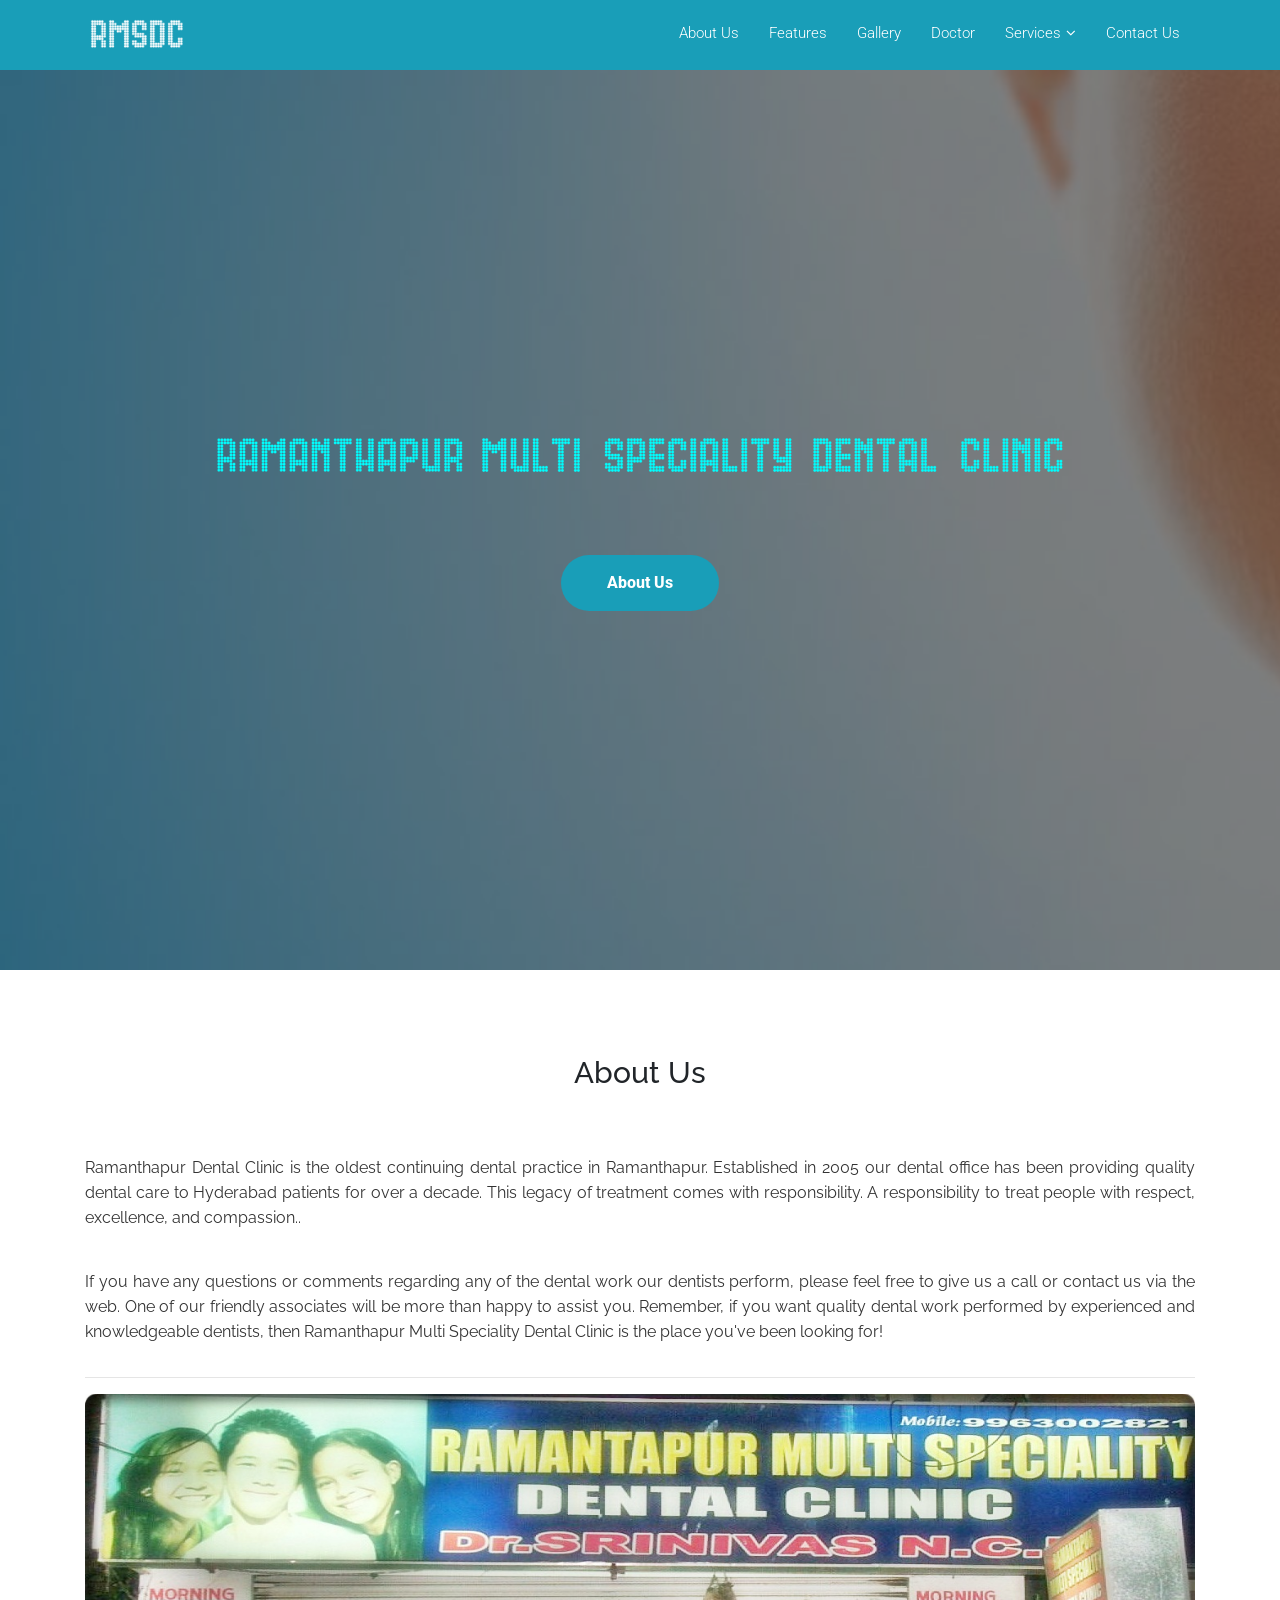
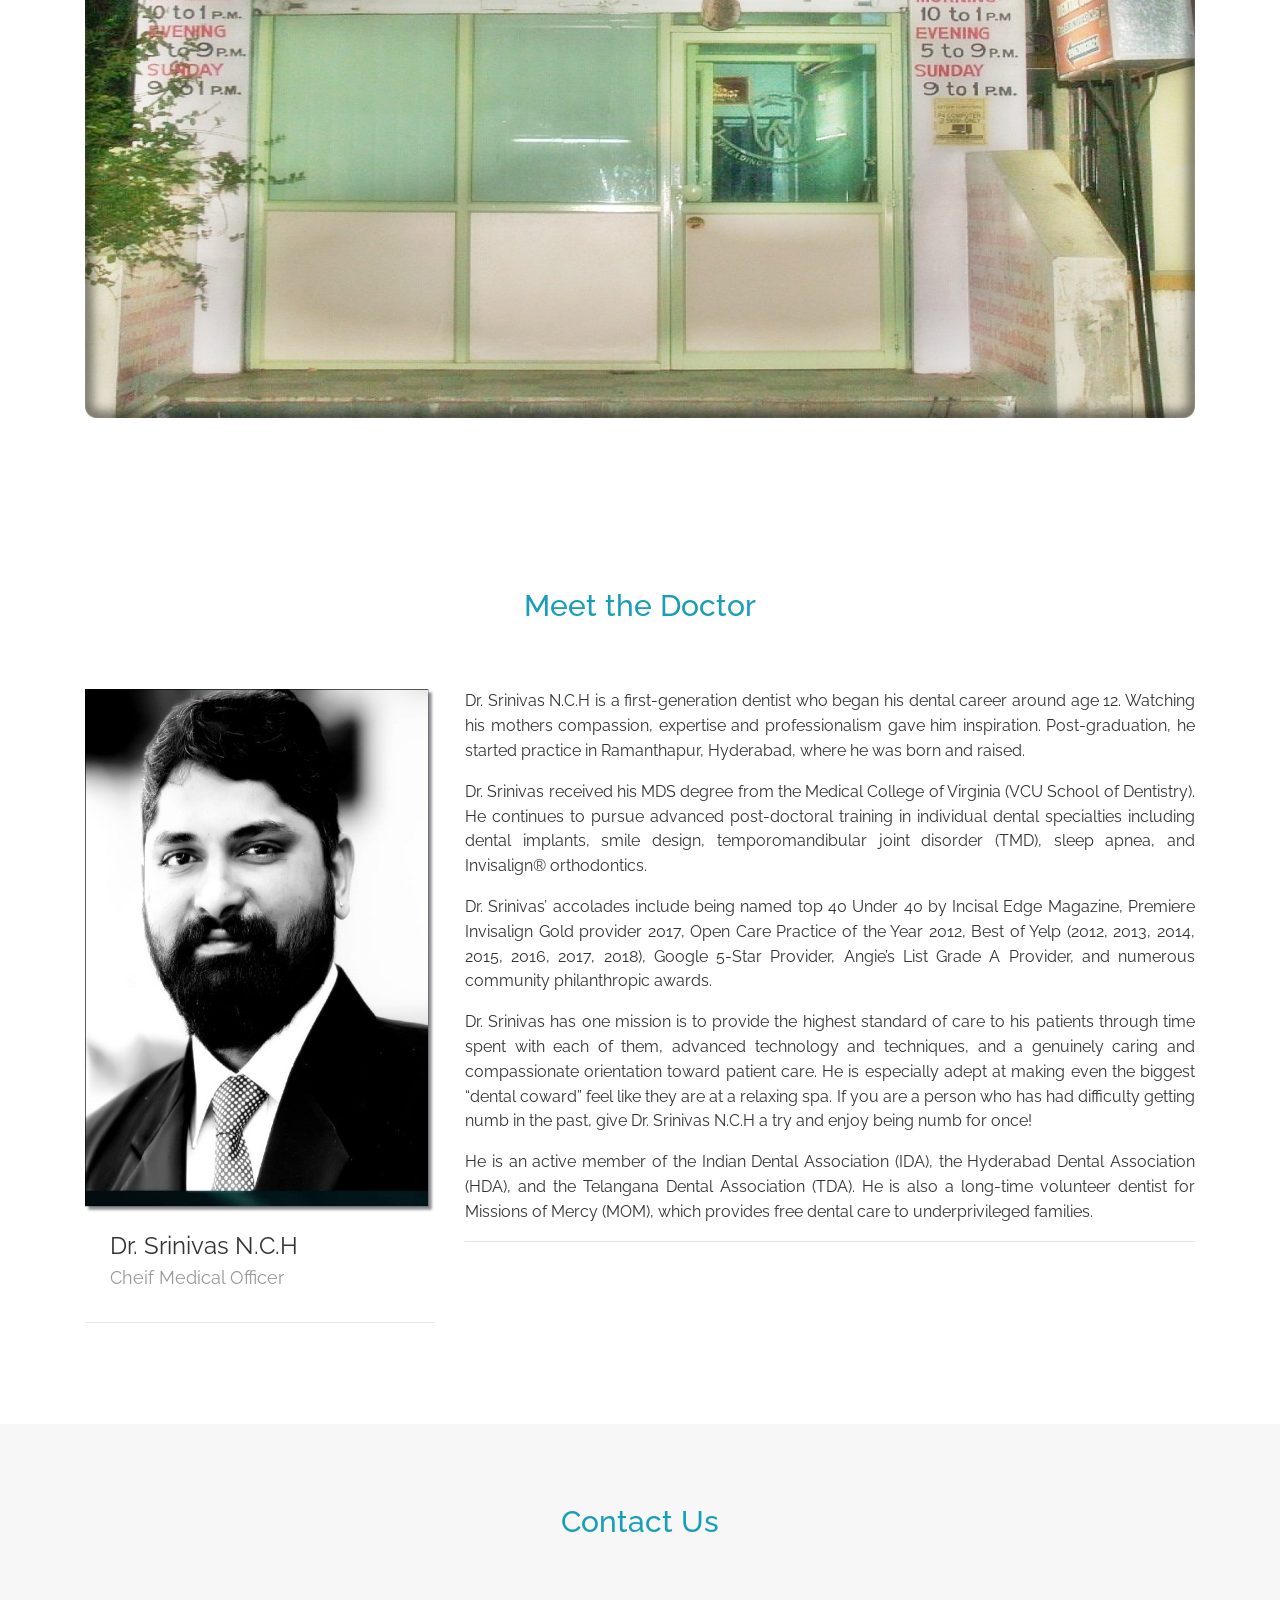
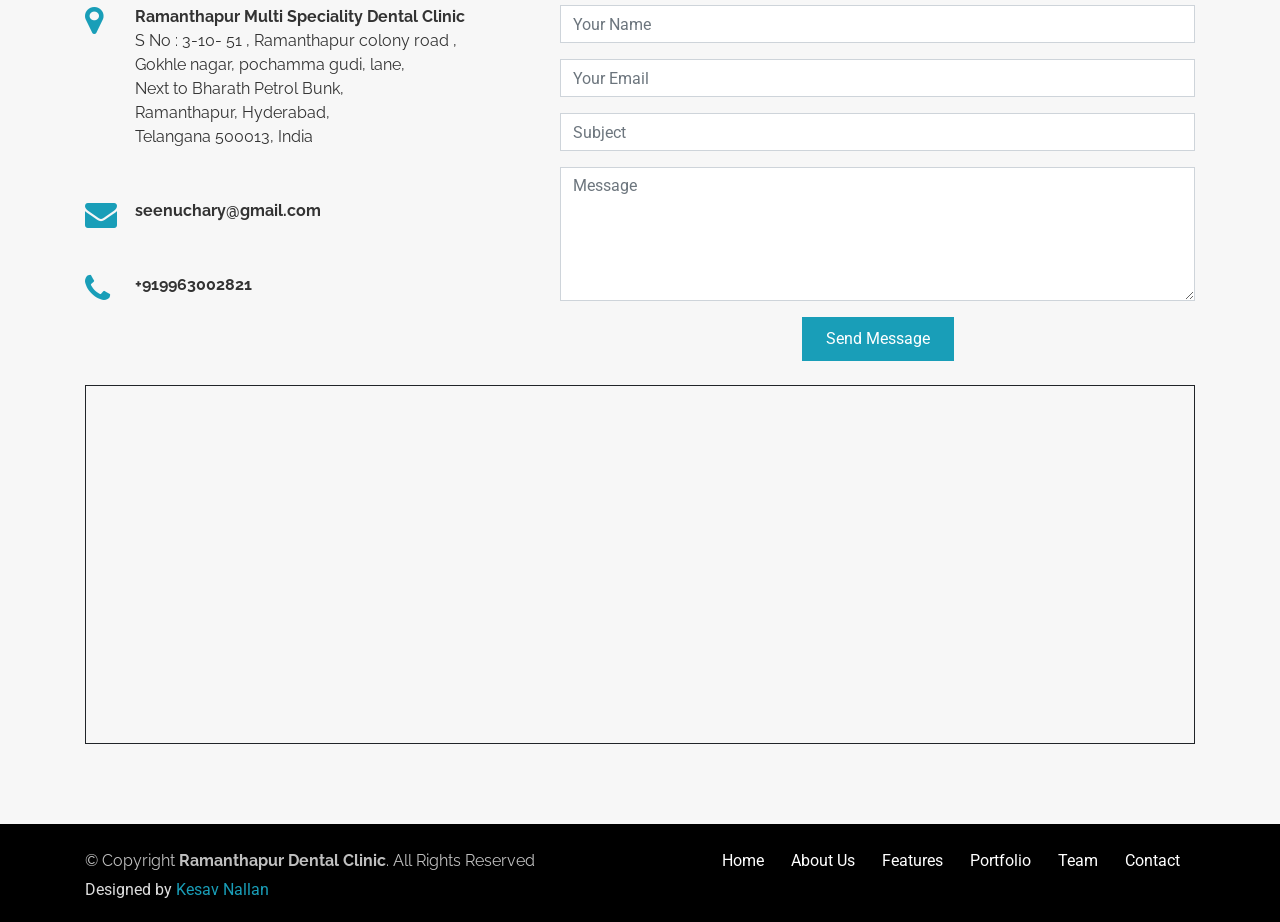
<file: index.html>
<!DOCTYPE html>
<html lang="en">

<head>
<meta charset="utf-8">
<meta content="width=device-width, initial-scale=1.0" name="viewport">

<title>Ramanthapur Multi Speciality Dental Clinic</title>
<meta content="" name="descriptison">
<meta content="" name="keywords">
<script language="JavaScript" src="scripts/gen_validatorv31.js" type="text/javascript"></script>

<!-- Facebook Opengraph integration: https://developers.facebook.com/docs/sharing/opengraph -->
<meta property="og:title" content="">
<meta property="og:image" content="">
<meta property="og:url" content="">
<meta property="og:site_name" content="">
<meta property="og:description" content="">

<!-- Twitter Cards integration: https://dev.twitter.com/cards/  -->
<meta name="twitter:card" content="summary">
<meta name="twitter:site" content="">
<meta name="twitter:title" content="">
<meta name="twitter:description" content="">
<meta name="twitter:image" content="">

<!-- Favicons -->
<link href="assets/img/favicon.png" rel="icon">
<link href="assets/img/apple-touch-icon.png" rel="apple-touch-icon">

<!-- Google Fonts -->
<link
	href="https://fonts.googleapis.com/css?family=Raleway:400,500,700|Roboto:400,900"
	rel="stylesheet">

<!-- Vendor CSS Files -->
<link href="assets/vendor/bootstrap/css/bootstrap.min.css"
	rel="stylesheet">
<link href="assets/vendor/venobox/venobox.css" rel="stylesheet">
<link href="assets/vendor/font-awesome/css/font-awesome.min.css"
	rel="stylesheet">

<!-- Template Main CSS File -->
<link href="assets/css/style.css" rel="stylesheet">

<!-- =======================================================
  * Template Name: Bell - v2.1.0
  * Template URL: https://bootstrapmade.com/bell-free-bootstrap-4-template/
  * Author: BootstrapMade.com
  * License: https://bootstrapmade.com/license/
  ======================================================== -->
</head>

<body>
<header id="header">
		<div class="container">

			<div id="logo" class="pull-left">
				<a href="index.html"> <img src="assets/img/logo-nav1.png" alt="">
				</a>
				<!-- Uncomment below if you prefer to use a text image -->
				<!--<h1><a href="#hero">Bell</a></h1>-->
			</div>

			<nav id="nav-menu-container" class="pull-right">
				<ul class="nav-menu">
					<li><a href="index.html#about">About Us</a></li>
					<li><a href="index.html#features">Features</a></li>
					<li><a href="./gallery.html">Gallery</a></li>
					<li><a href="index.html#team">Doctor</a></li>
					<li class="menu-has-children"><a>Services</a>
						<ul>
							<li class="menu-has-children"><a>General
									Dentistry</a>
								<ul>
									<li><a href="#">Cleanings & Exams</a></li>
									<li><a href="#">Dental Anxiety</a></li>
									<li><a href="#">Dental Emergencies</a></li>
									<li><a href="#">Digital Impressions</a></li>
									<li><a href="#">Dental Sealants</a></li>
									<li><a href="#">Fluoride Treatments</a></li>
									<li><a href="#">iTero® Digital Scanner</a></li>
									<li><a href="#">Night Guards</a></li>
									<li><a href="#">Remineralization Therapy</a></li>
									<li><a href="#">Sleep Apnea Appliances</a></li>
									<li><a href="#">TMJ Therapy</a></li>
								</ul></li>
							<li class="menu-has-children"><a>Oral Surgery</a>
								<ul>
									<li><a href="#">Bone Graft</a></li>
									<li><a href="#">Soft Tissue Graft</a></li>
									<li><a href="#">Tooth Extraction</a></li>
									<li><a href="#">Wisdom Tooth Removal</a></li>
								</ul></li>
							<li class="menu-has-children"><a>Cosmetic
									Dentistry</a>
								<ul>
									<li><a href="./cosmetic.html#Bonding">Dental Bonding</a></li>
									<li><a href="./cosmetic.html#Veneers">Dental Veneers</a></li>
									<li><a href="./cosmetic.html#Recontouring">Gum
											Recontouring</a></li>
									<li><a href="./cosmetic.html#Recontouring">Tooth
											Recontouring</a></li>
									<li><a href="./cosmetic.html#Onlays">Dental Inlays &
											Onlays</a></li>
									<li><a href="./cosmetic.html#SureSmile">Invisalign®
											and SureSmile®</a></li>
									<li><a href="./cosmetic.html#Whitening">KöR® Whitening</a></li>
								</ul></li>
							<li class="menu-has-children"><a>Restorative
									Dentistry</a>
								<ul>
									<li><a href="#">Composite Dental Fillings</a></li>
									<li><a href="#">Dental Bridges</a></li>
									<li><a href="#">Dental Crowns</a></li>
									<li><a href="#">Dental Implants</a></li>
									<li><a href="#">Dental Inlays & Onlays</a></li>
									<li><a href="#">Dentures</a></li>
									<li><a href="#">Root Canal Therapy</a></li>
								</ul></li>
						</ul></li>
					<li><a href="#contact">Contact Us</a></li>
				</ul>
			</nav>


		</div>
	</header>
	<!-- End Header -->
	<!-- ======= Hero Section ======= -->
	<section class="hero">
		<div class="container text-center">
			<div class="row">
				<div class="col-md-12">
					<a class="hero-brand" href="index.html" title="Home"> <img
						alt="Bell Logo" src="assets/img/logo.png" style="height: 50px">
						<img alt="Bell Logo" src="assets/img/logo2.png"
						style="height: 50px"> <img alt="Bell Logo"
						src="assets/img/logo1.png" style="height: 50px">
					</a>
				</div>
			</div>

			<div class="col-md-12">
				<a class="btn btn-full scrollto" href="#about">About Us</a>
			</div>
		</div>

	</section>
	<!-- End Hero -->

	<!-- ======= Header ======= -->
	

	<main id="main"> <!-- ======= About Section ======= -->
	<section class="about" id="about">

		<div class="container text-justify">
			<h2 class="text-center">About Us</h2>
			<div class="row">
				<div class="col-sm-12 col-xs-12">
					<div class="text-justify">
						<p>Ramanthapur Dental Clinic is the oldest continuing dental
							practice in Ramanthapur. Established in 2005 our dental office
							has been providing quality dental care to Hyderabad patients for
							over a decade. This legacy of treatment comes with
							responsibility. A responsibility to treat people with respect,
							excellence, and compassion..</p>
						<br />
						<p>If you have any questions or comments regarding any of the
							dental work our dentists perform, please feel free to give us a
							call or contact us via the web. One of our friendly associates
							will be more than happy to assist you. Remember, if you want
							quality dental work performed by experienced and knowledgeable
							dentists, then Ramanthapur Multi Speciality Dental Clinic is the
							place you've been looking for!</p>
					</div>
				</div>
			</div>
			<hr />
			<img alt="" src="assets/img/about.jpg"
				style="height: 100%; width: 100%">

		</div>

	</section>
	<!-- End About Section --> <!-- ======= Welcome Section ======= --> <!-- 
	<section class="welcome text-center">
		<h2>Welcome to a perfect theme</h2>
		<p>This is the most powerful theme with thousands of options that
			you have never seen before.</p>
		<img alt="Bell - A perfect theme" class="gadgets-img hidden-md-down"
			src="assets/img/gadgets.png">
	</section>
	 --> <!-- End Welcome Section --> <!-- ======= Features Section ======= -->
	<!-- 
	<section class="features" id="features">

		<div class="container">
			<h2 class="text-center">Features</h2>

			<div class="row">
				<div class="feature-col col-lg-4 col-xs-12">
					<div class="card card-block text-center">
						<div>
							<div class="feature-icon">
								<span class="fa fa-rocket"></span>
							</div>
						</div>

						<div>
							<h3>Custom Design</h3>

							<p>Eque feugiat contentiones ei has. Id summo mundi explicari
								his, nec in maiorum scriptorem.</p>
						</div>
					</div>
				</div>

				<div class="feature-col col-lg-4 col-xs-12">
					<div class="card card-block text-center">
						<div>
							<div class="feature-icon">
								<span class="fa fa-envelope"></span>
							</div>
						</div>

						<div>
							<h3>Responsive Layout</h3>

							<p>Eque feugiat contentiones ei has. Id summo mundi explicari
								his, nec in maiorum scriptorem.</p>
						</div>
					</div>
				</div>

				<div class="feature-col col-lg-4 col-xs-12">
					<div class="card card-block text-center">
						<div>
							<div class="feature-icon">
								<span class="fa fa-bell"></span>
							</div>
						</div>

						<div>
							<h3>Innovative Ideas</h3>

							<p>Eque feugiat contentiones ei has. Id summo mundi explicari
								his, nec in maiorum scriptorem.</p>
						</div>
					</div>
				</div>
			</div>

			<div class="row">
				<div class="feature-col col-lg-4 col-xs-12">
					<div class="card card-block text-center">
						<div>
							<div class="feature-icon">
								<span class="fa fa-database"></span>
							</div>
						</div>

						<div>
							<h3>Good Documentation</h3>

							<p>Eque feugiat contentiones ei has. Id summo mundi explicari
								his, nec in maiorum scriptorem.</p>
						</div>
					</div>
				</div>

				<div class="feature-col col-lg-4 col-xs-12">
					<div class="card card-block text-center">
						<div>
							<div class="feature-icon">
								<span class="fa fa-cutlery"></span>
							</div>
						</div>

						<div>
							<h3>Excellent Features</h3>

							<p>Eque feugiat contentiones ei has. Id summo mundi explicari
								his, nec in maiorum scriptorem.</p>
						</div>
					</div>
				</div>

				<div class="feature-col col-lg-4 col-xs-12">
					<div class="card card-block text-center">
						<div>
							<div class="feature-icon">
								<span class="fa fa-dashboard"></span>
							</div>
						</div>

						<div>
							<h3>Retina Ready</h3>
							<p>Eque feugiat contentiones ei has. Id summo mundi explicari
								his, nec in maiorum scriptorem.</p>
						</div>
					</div>
				</div>
			</div>
		</div>

	</section> --> <!-- End Features Section --> <!-- ======= Call to Action Section ======= -->
	<!-- 	
	<section class="cta">
		<div class="container">
			<div class="row">
				<div class="col-lg-9 col-sm-12 text-lg-left text-center">
					<h2>Call to Action Section</h2>

					<p>Lorem ipsum dolor sit amet, nec ad nisl mandamus imperdiet,
						ut corpora cotidieque cum. Et brute iracundia his, est eu idque
						dictas gubergren</p>
				</div>

				<div class="col-lg-3 col-sm-12 text-lg-right text-center">
					<a class="btn btn-ghost" href="#">Buy This Theme</a>
				</div>
			</div>
		</div>
	</section>
	 --> <!-- End Call to Action Section --> <!-- ======= Team Section ======= -->
	<section class="team" id="team">
		<div class="container">
			<h2 class="text-center">Meet the Doctor</h2>
			<div class="row">
				<div class="col-sm-4 col-xs-6">
					<div class="card card-block">
						<img alt="" class="team-img" src="assets/img/team-1.jpg">
						<div class="card-title-wrap">
							<span class="card-title">Dr. Srinivas N.C.H</span> <span
								class="card-text">Cheif Medical Officer</span>
						</div>
						<hr />
					</div>
				</div>
				<div class="col-sm-8 col-xs-6">
					<div class="text-justify">
						<p>Dr. Srinivas N.C.H is a first-generation dentist who began
							his dental career around age 12. Watching his mothers compassion,
							expertise and professionalism gave him inspiration.
							Post-graduation, he started practice in Ramanthapur, Hyderabad,
							where he was born and raised.</p>
						<p>Dr. Srinivas received his MDS degree from the Medical
							College of Virginia (VCU School of Dentistry). He continues to
							pursue advanced post-doctoral training in individual dental
							specialties including dental implants, smile design,
							temporomandibular joint disorder (TMD), sleep apnea, and
							Invisalign® orthodontics.</p>
						<p>Dr. Srinivas’ accolades include being named top 40 Under 40
							by Incisal Edge Magazine, Premiere Invisalign Gold provider 2017,
							Open Care Practice of the Year 2012, Best of Yelp (2012, 2013,
							2014, 2015, 2016, 2017, 2018), Google 5-Star Provider, Angie’s
							List Grade A Provider, and numerous community philanthropic
							awards.</p>
						<p>Dr. Srinivas has one mission is to provide the highest
							standard of care to his patients through time spent with each of
							them, advanced technology and techniques, and a genuinely caring
							and compassionate orientation toward patient care. He is
							especially adept at making even the biggest “dental coward” feel
							like they are at a relaxing spa. If you are a person who has had
							difficulty getting numb in the past, give Dr. Srinivas N.C.H a
							try and enjoy being numb for once!</p>
						<p>He is an active member of the Indian Dental Association
							(IDA), the Hyderabad Dental Association (HDA), and the Telangana
							Dental Association (TDA). He is also a long-time volunteer
							dentist for Missions of Mercy (MOM), which provides free dental
							care to underprivileged families.</p>
					</div>
					<hr />
				</div>
			</div>
		</div>
	</section>
	<!-- End Team Section --> <!-- ======= Contact Section ======= -->
	<section id="contact">
		<div class="container">
			<div class="row">
				<div class="col-md-12 text-center">
					<h2 class="section-title">Contact Us</h2>
				</div>
			</div>

			<div class="row justify-content-center">
				<div class="col-lg-5 col-md-4">
					<div class="info">
						<div>
							<i class="fa fa-map-marker"></i>
							<p><strong>Ramanthapur Multi Speciality Dental Clinic</strong> <br>
								S No : 3-10- 51 , Ramanthapur colony road , <br>Gokhle
								nagar, pochamma gudi, lane, <br>Next to Bharath Petrol
								Bunk, <br>Ramanthapur, Hyderabad, <br>Telangana
								500013, India
							</p>
						</div>
						<br>
						<div>
							<i class="fa fa-envelope"></i>
							<p><strong>seenuchary@gmail.com</strong></p>
						</div>
						<br>
						<div>
							<a href="tel:+919963002821" class="appointment-btn scrollto"><i
								class="fa fa-phone"></i>
								<p><strong>+919963002821</strong></p></a>
						</div>
						<br>
					</div>
				</div>

				<div class="col-lg-7 col-md-8">
					<div class="form">
						<form method="POST" name="contactform" action="contact-form-handler.php" class="php-email-form"> 					
							<div class="form-group">
								<input type="text" name="name" class="form-control" id="name"
									placeholder="Your Name" data-rule="minlen:4"
									data-msg="Please enter at least 4 chars" />
								<div class="validate"></div>
							</div>
							<div class="form-group">
								<input type="email" class="form-control" name="email" id="email"
									placeholder="Your Email" data-rule="email"
									data-msg="Please enter a valid email" />
								<div class="validate"></div>
							</div>
							<div class="form-group">
								<input type="text" class="form-control" name="subject"
									id="subject" placeholder="Subject" data-rule="minlen:4"
									data-msg="Please enter at least 8 chars of subject" />
								<div class="validate"></div>
							</div>
							<div class="form-group">
								<textarea class="form-control" name="message" rows="5"
									data-rule="required" data-msg="Please write something for us"
									placeholder="Message"></textarea>
								<div class="validate"></div>
							</div>
							<div class="mb-3">
								<div class="loading">Loading</div>
								<div class="error-message"></div>
								<div class="sent-message">Your message has been sent.
									Thank you!</div>
							</div>
							<div class="text-center">
								<button type="submit">Send Message</button>
							</div>
						</form>
					</div>
				</div>

			</div>
			<br>
			<div style="border: solid; border-width: thin;">
				<iframe style="border: 1px; width: 100%; height: 350px;"
					src="https://www.google.com/maps/embed?pb=!1m18!1m12!1m3!1d1903.665504855978!2d78.53187443678695!3d17.395895342218093!2m3!1f0!2f0!3f0!3m2!1i1024!2i768!4f13.1!3m3!1m2!1s0x0%3A0xca91f8d521ba43b1!2sRamanthapur%20multispecialty%20Dental%20Clinic!5e0!3m2!1sen!2sus!4v1606751671237!5m2!1sen!2sus"
					frameborder="0" allowfullscreen></iframe>
			</div>
		</div>
	</section>
	<!-- End Contact Section --> </main>
	<!-- End #main -->

	<!-- ======= Footer ======= -->
	<footer class="site-footer">
		<div class="bottom">
			<div class="container">
				<div class="row">

          <div class="col-lg-6 col-xs-12 text-lg-left text-center">
            <p class="copyright-text">
              &copy; Copyright <strong>Ramanthapur Dental Clinic</strong>. All Rights Reserved
            </p>
            <div class="credits">
              <!--
              All the links in the footer should remain intact.
              You can delete the links only if you purchased the pro version.
              Licensing information: https://bootstrapmade.com/license/
              Purchase the pro version with working PHP/AJAX contact form: https://bootstrapmade.com/buy/?theme=Bell
            -->
              Designed by <a href="https://facebook.com/kesav.nallan">Kesav Nallan</a>
            </div>
          </div>

					<div class="col-lg-6 col-xs-12 text-lg-right text-center">
						<ul class="list-inline">
							<li class="list-inline-item"><a href="index.html">Home</a></li>

							<li class="list-inline-item"><a href="#about">About Us</a></li>

							<li class="list-inline-item"><a href="#features">Features</a>
							</li>

							<li class="list-inline-item"><a href="#portfolio">Portfolio</a>
							</li>

							<li class="list-inline-item"><a href="#team">Team</a></li>

							<li class="list-inline-item"><a href="#contact">Contact</a>
							</li>
						</ul>
					</div>

				</div>
			</div>
		</div>
	</footer>
	<!-- End Footer -->

	<a class="scrolltop" href="#"><span class="fa fa-angle-up"></span></a>

	<!-- Vendor JS Files -->
	<script src="assets/vendor/jquery/jquery.min.js"></script>
	<script src="assets/vendor/bootstrap/js/bootstrap.bundle.min.js"></script>
	<script src="assets/vendor/jquery.easing/jquery.easing.min.js"></script>
	<script src="assets/vendor/php-email-form/validate.js"></script>
	<script src="assets/vendor/counterup/counterup.min.js"></script>
	<script src="assets/vendor/tether/js/tether.min.js"></script>
	<script src="assets/vendor/jquery-sticky/jquery.sticky.js"></script>
	<script src="assets/vendor/venobox/venobox.min.js"></script>
	<script src="assets/vendor/lockfixed/jquery.lockfixed.min.js"></script>
	<script src="assets/vendor/waypoints/jquery.waypoints.min.js"></script>
	<script src="assets/vendor/superfish/superfish.min.js"></script>
	<script src="assets/vendor/hoverIntent/hoverIntent.js"></script>

	<!-- Template Main JS File -->
	<script src="assets/js/main.js"></script>

</body>

</html>
</file>
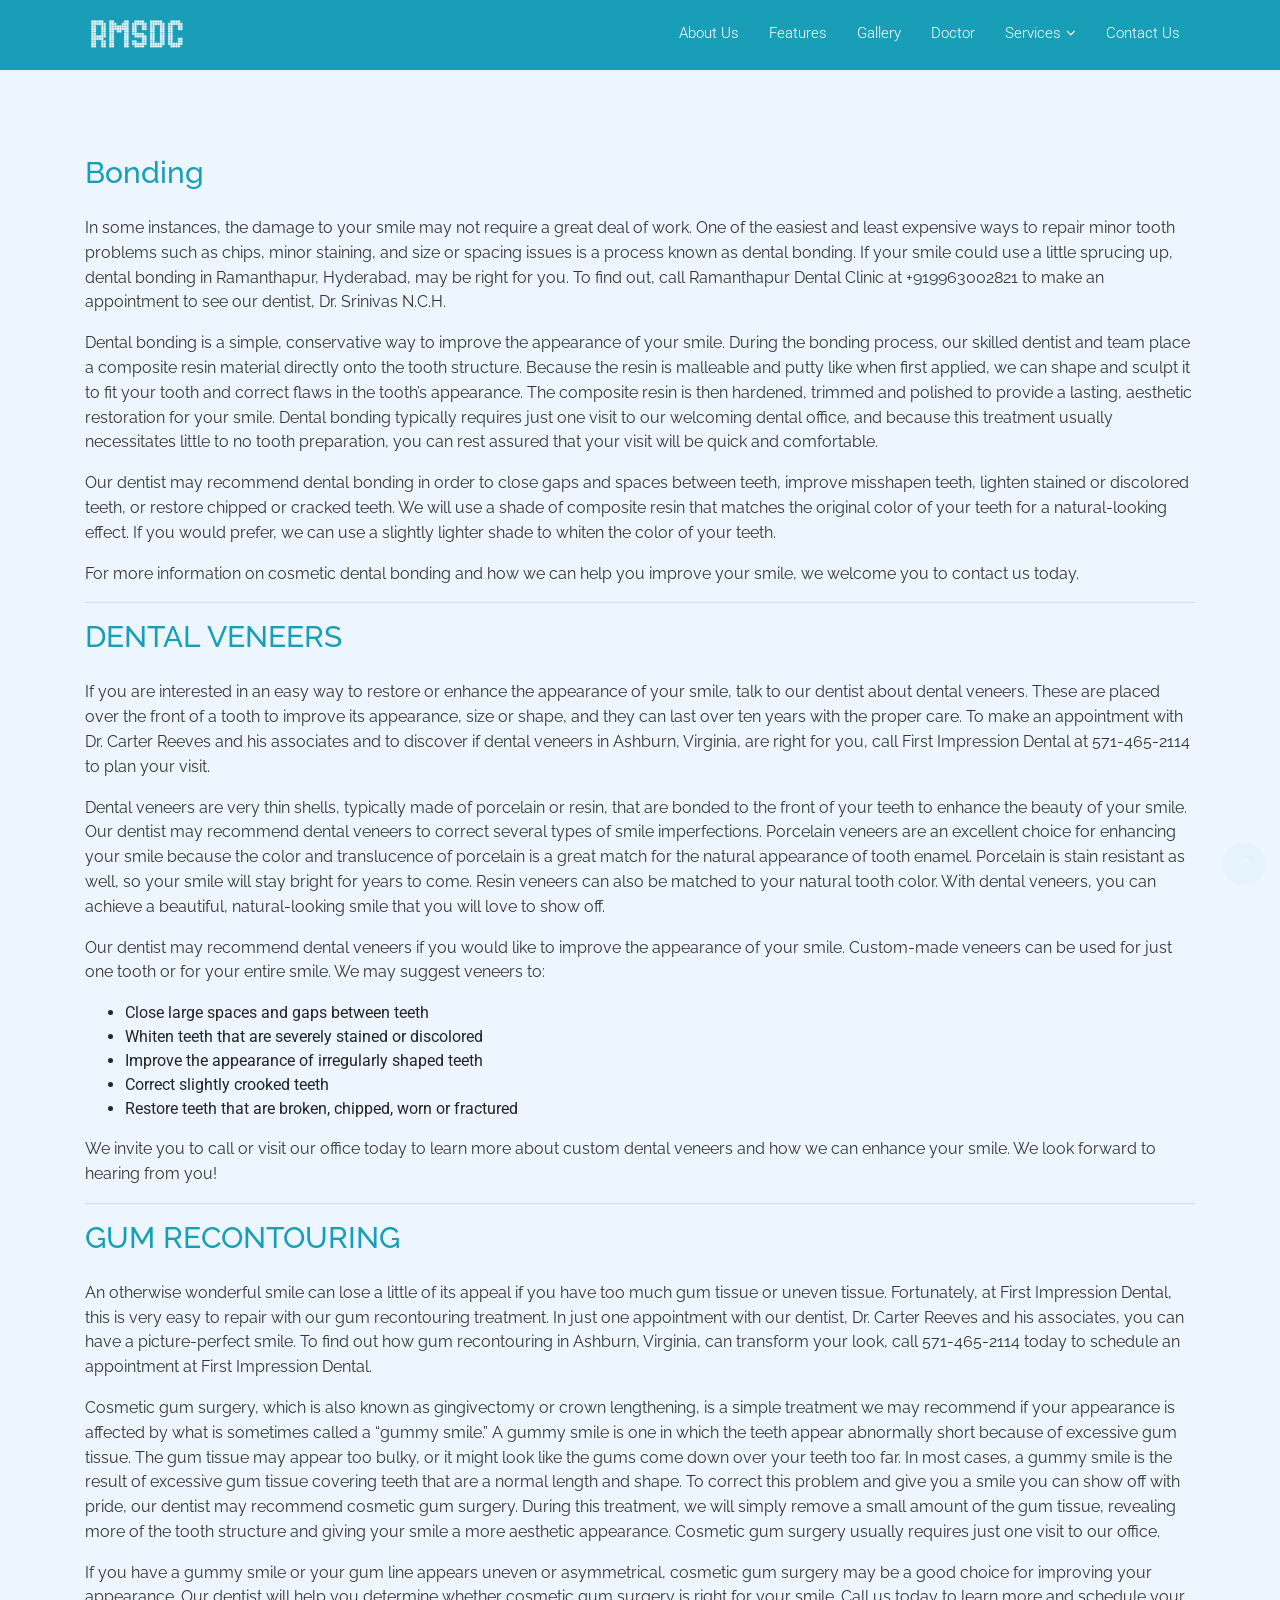
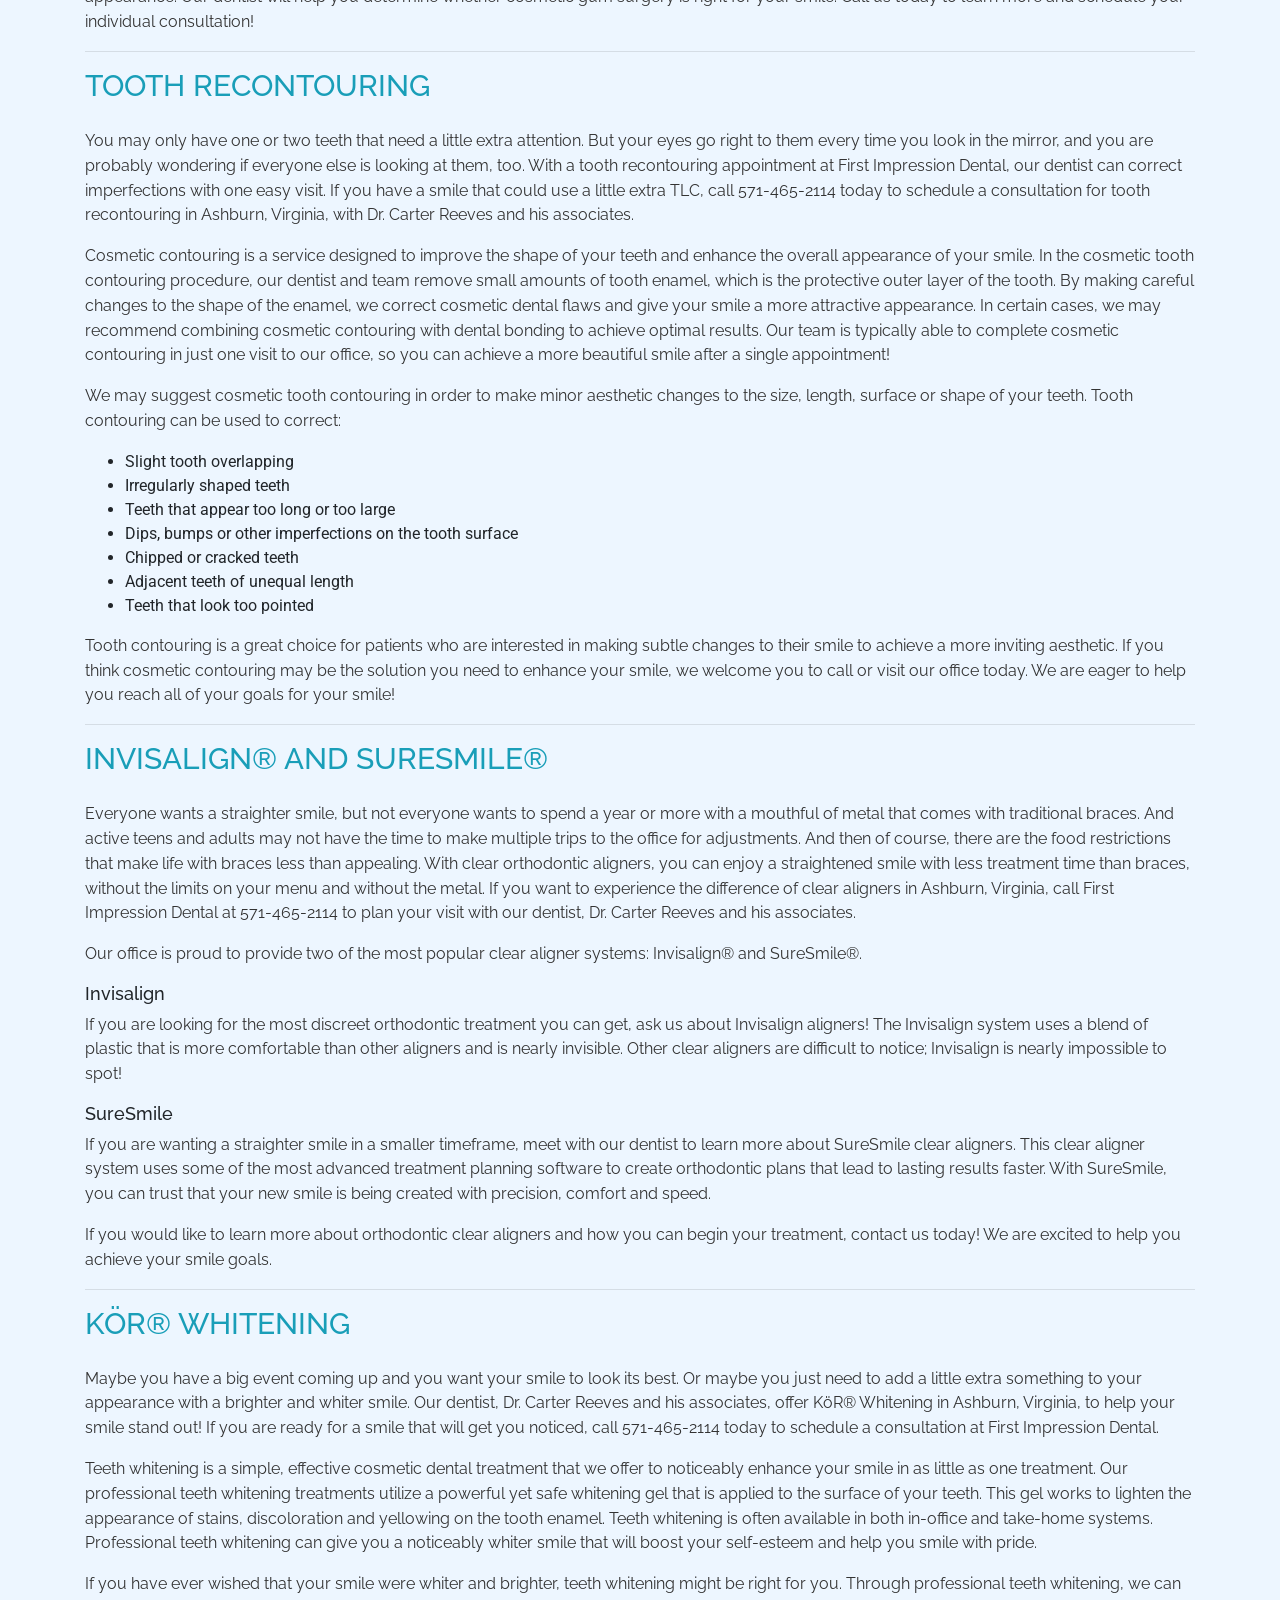
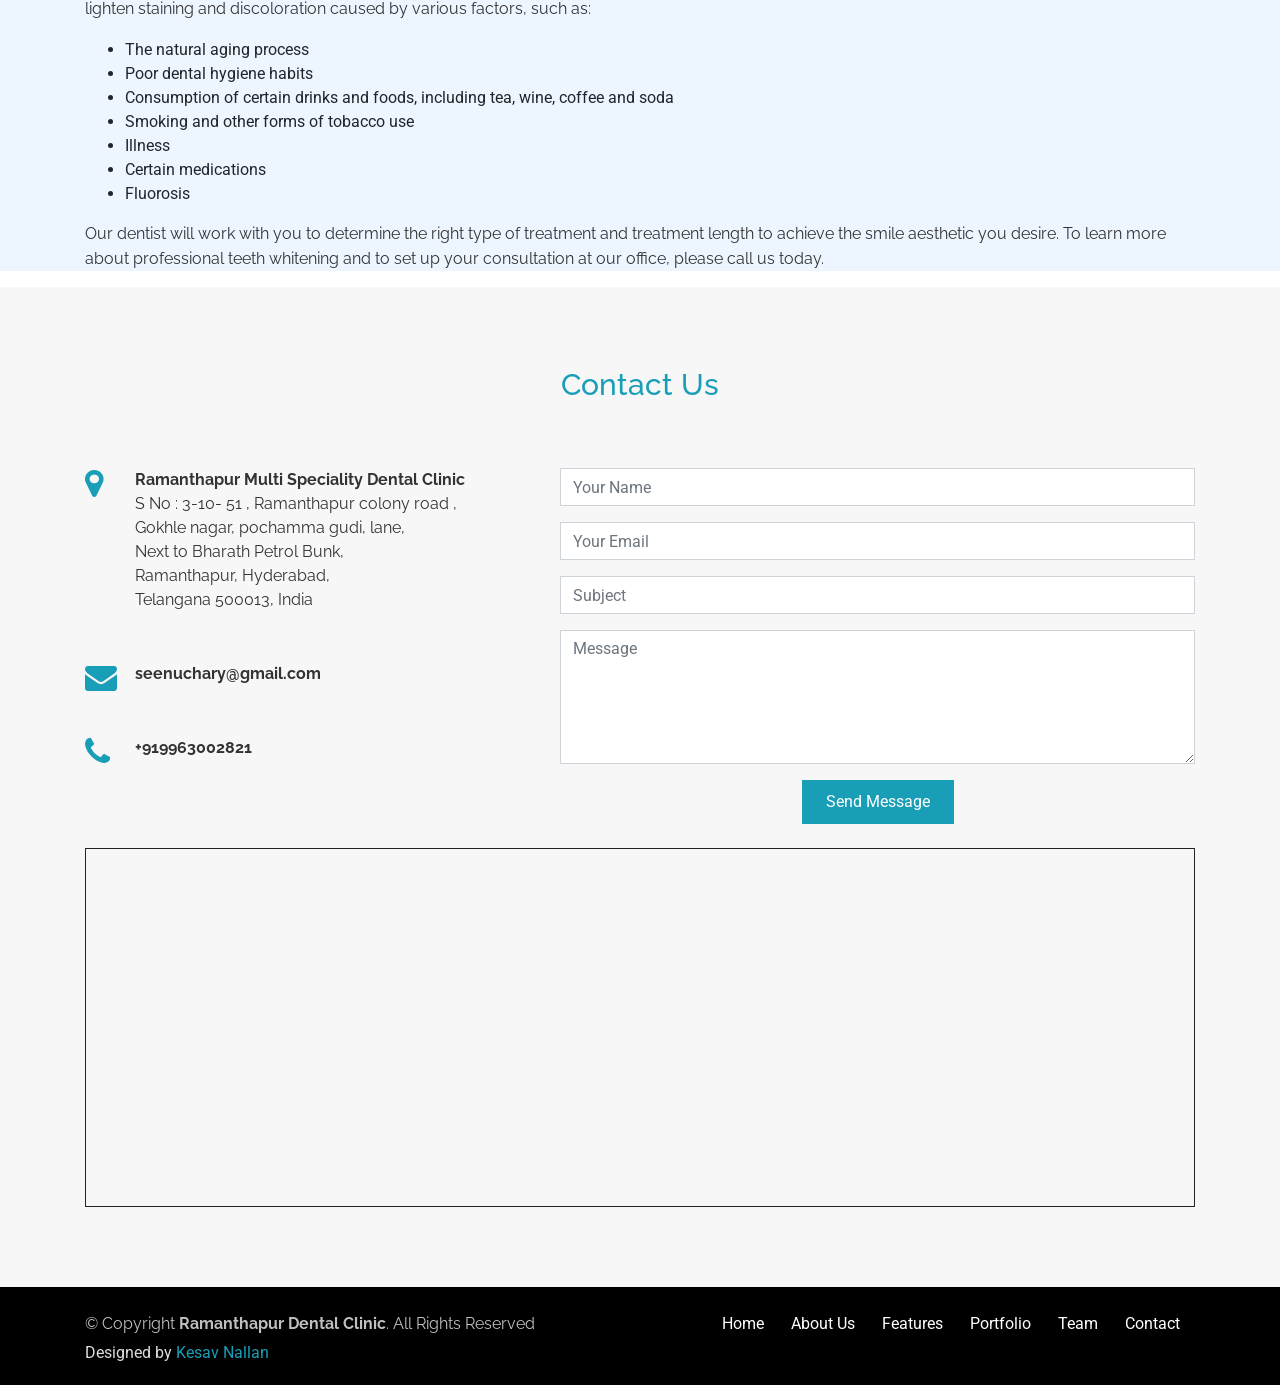
<file: cosmetic.html>
<!DOCTYPE html>
<html lang="en">

<head>
<meta charset="utf-8">
<meta content="width=device-width, initial-scale=1.0" name="viewport">

<title>Ramanthapur Multi Speciality Dental Clinic</title>
<meta content="" name="descriptison">
<meta content="" name="keywords">

<!-- Facebook Opengraph integration: https://developers.facebook.com/docs/sharing/opengraph -->
<meta property="og:title" content="">
<meta property="og:image" content="">
<meta property="og:url" content="">
<meta property="og:site_name" content="">
<meta property="og:description" content="">

<!-- Twitter Cards integration: https://dev.twitter.com/cards/  -->
<meta name="twitter:card" content="summary">
<meta name="twitter:site" content="">
<meta name="twitter:title" content="">
<meta name="twitter:description" content="">
<meta name="twitter:image" content="">

<!-- Favicons -->
<link href="assets/img/favicon.png" rel="icon">
<link href="assets/img/apple-touch-icon.png" rel="apple-touch-icon">

<!-- Google Fonts -->
<link
	href="https://fonts.googleapis.com/css?family=Raleway:400,500,700|Roboto:400,900"
	rel="stylesheet">

<!-- Vendor CSS Files -->
<link href="assets/vendor/bootstrap/css/bootstrap.min.css"
	rel="stylesheet">
<link href="assets/vendor/venobox/venobox.css" rel="stylesheet">
<link href="assets/vendor/font-awesome/css/font-awesome.min.css"
	rel="stylesheet">

<!-- Template Main CSS File -->
<link href="assets/css/style.css" rel="stylesheet">

<!-- =======================================================
  * Template Name: Bell - v2.1.0
  * Template URL: https://bootstrapmade.com/bell-free-bootstrap-4-template/
  * Author: BootstrapMade.com
  * License: https://bootstrapmade.com/license/
  ======================================================== -->
</head>

<body>
	<!-- ======= Header ======= -->
	<header id="header">
		<div class="container">

			<div id="logo" class="pull-left">
				<a href="index.html"> <img src="assets/img/logo-nav1.png" alt="">
				</a>
				<!-- Uncomment below if you prefer to use a text image -->
				<!--<h1><a href="#hero">Bell</a></h1>-->
			</div>

			<nav id="nav-menu-container"  class="pull-right">
				<ul class="nav-menu">
					<li><a href="index.html#about">About Us</a></li>
					<li><a href="index.html#features">Features</a></li>
					<li><a href="./gallery.html">Gallery</a></li>
					<li><a href="index.html#team">Doctor</a></li>
					<li class="menu-has-children"><a>Services</a>
						<ul>
							<li class="menu-has-children"><a>General Dentistry</a>
								<ul>
									<li><a href="#">Cleanings & Exams</a></li>
									<li><a href="#">Dental Anxiety</a></li>
									<li><a href="#">Dental Emergencies</a></li>
									<li><a href="#">Digital Impressions</a></li>
									<li><a href="#">Dental Sealants</a></li>
									<li><a href="#">Fluoride Treatments</a></li>
									<li><a href="#">iTero® Digital Scanner</a></li>
									<li><a href="#">Night Guards</a></li>
									<li><a href="#">Remineralization Therapy</a></li>
									<li><a href="#">Sleep Apnea Appliances</a></li>
									<li><a href="#">TMJ Therapy</a></li>
								</ul></li>
							<li class="menu-has-children"><a>Oral Surgery</a>
								<ul>
									<li><a href="#">Bone Graft</a></li>
									<li><a href="#">Soft Tissue Graft</a></li>
									<li><a href="#">Tooth Extraction</a></li>
									<li><a href="#">Wisdom Tooth Removal</a></li>
								</ul></li>
							<li class="menu-has-children"><a>Cosmetic
									Dentistry</a>
								<ul>
									<li><a href="./cosmetic.html#Bonding">Dental Bonding</a></li>
									<li><a href="./cosmetic.html#Veneers">Dental Veneers</a></li>
									<li><a href="./cosmetic.html#Recontouring">Gum
											Recontouring</a></li>
									<li><a href="./cosmetic.html#Recontouring1">Tooth
											Recontouring</a></li>
									<li><a href="./cosmetic.html#SureSmile">Invisalign®
											and SureSmile®</a></li>
									<li><a href="./cosmetic.html#Whitening">KöR® Whitening</a></li>
								</ul></li>
							<li class="menu-has-children"><a>Restorative
									Dentistry</a>
								<ul>
									<li><a href="#">Composite Dental Fillings</a></li>
									<li><a href="#">Dental Bridges</a></li>
									<li><a href="#">Dental Crowns</a></li>
									<li><a href="#">Dental Implants</a></li>
									<li><a href="#">Dental Inlays & Onlays</a></li>
									<li><a href="#">Dentures</a></li>
									<li><a href="#">Root Canal Therapy</a></li>
								</ul></li>
						</ul></li>
					<li><a href="#contact">Contact Us</a></li>
				</ul>
			</nav>
			<!-- #nav-menu-container -->

		</div>
	</header>
	<!-- End Header -->

	<main id="main"> <!-- ======= gallery Section ======= -->
	<section class="portfolio" id="gallery">

		<div class="container" id="Bonding">
			<h2>Bonding</h2>
			<p>In some instances, the damage to your smile may not require a
				great deal of work. One of the easiest and least expensive ways to
				repair minor tooth problems such as chips, minor staining, and size
				or spacing issues is a process known as dental bonding. If your
				smile could use a little sprucing up, dental bonding in Ramanthapur,
				Hyderabad, may be right for you. To find out, call Ramanthapur
				Dental Clinic at +919963002821 to make an appointment to see our
				dentist, Dr. Srinivas N.C.H.</p>
			<p>Dental bonding is a simple, conservative way to improve the
				appearance of your smile. During the bonding process, our skilled
				dentist and team place a composite resin material directly onto the
				tooth structure. Because the resin is malleable and putty like when
				first applied, we can shape and sculpt it to fit your tooth and
				correct flaws in the tooth’s appearance. The composite resin is then
				hardened, trimmed and polished to provide a lasting, aesthetic
				restoration for your smile. Dental bonding typically requires just
				one visit to our welcoming dental office, and because this treatment
				usually necessitates little to no tooth preparation, you can rest
				assured that your visit will be quick and comfortable.</p>
			<p>Our dentist may recommend dental bonding in order to close
				gaps and spaces between teeth, improve misshapen teeth, lighten
				stained or discolored teeth, or restore chipped or cracked teeth. We
				will use a shade of composite resin that matches the original color
				of your teeth for a natural-looking effect. If you would prefer, we
				can use a slightly lighter shade to whiten the color of your teeth.</p>
			<p>For more information on cosmetic dental bonding and how we can
				help you improve your smile, we welcome you to contact us today.</p>
			<hr />

			<h2 id="Veneers">DENTAL VENEERS</h2>
			<p>If you are interested in an easy way to restore or enhance the
				appearance of your smile, talk to our dentist about dental veneers.
				These are placed over the front of a tooth to improve its
				appearance, size or shape, and they can last over ten years with the
				proper care. To make an appointment with Dr. Carter Reeves and his
				associates and to discover if dental veneers in Ashburn, Virginia,
				are right for you, call First Impression Dental at 571-465-2114 to
				plan your visit.</p>

			<p>Dental veneers are very thin shells, typically made of
				porcelain or resin, that are bonded to the front of your teeth to
				enhance the beauty of your smile. Our dentist may recommend dental
				veneers to correct several types of smile imperfections. Porcelain
				veneers are an excellent choice for enhancing your smile because the
				color and translucence of porcelain is a great match for the natural
				appearance of tooth enamel. Porcelain is stain resistant as well, so
				your smile will stay bright for years to come. Resin veneers can
				also be matched to your natural tooth color. With dental veneers,
				you can achieve a beautiful, natural-looking smile that you will
				love to show off.</p>
			<p>Our dentist may recommend dental veneers if you would like to
				improve the appearance of your smile. Custom-made veneers can be
				used for just one tooth or for your entire smile. We may suggest
				veneers to:</p>
			<ul>
				<li>Close large spaces and gaps between teeth</li>
				<li>Whiten teeth that are severely stained or discolored</li>
				<li>Improve the appearance of irregularly shaped teeth</li>
				<li>Correct slightly crooked teeth</li>
				<li>Restore teeth that are broken, chipped, worn or fractured</li>
			</ul>
			<p>We invite you to call or visit our office today to learn more
				about custom dental veneers and how we can enhance your smile. We
				look forward to hearing from you!</p>

			<hr />

			<h2 id="Recontouring">GUM RECONTOURING</h2>
			<p>An otherwise wonderful smile can lose a little of its appeal
				if you have too much gum tissue or uneven tissue. Fortunately, at
				First Impression Dental, this is very easy to repair with our gum
				recontouring treatment. In just one appointment with our dentist,
				Dr. Carter Reeves and his associates, you can have a picture-perfect
				smile. To find out how gum recontouring in Ashburn, Virginia, can
				transform your look, call 571-465-2114 today to schedule an
				appointment at First Impression Dental.</p>
			<p>Cosmetic gum surgery, which is also known as gingivectomy or
				crown lengthening, is a simple treatment we may recommend if your
				appearance is affected by what is sometimes called a “gummy smile.”
				A gummy smile is one in which the teeth appear abnormally short
				because of excessive gum tissue. The gum tissue may appear too
				bulky, or it might look like the gums come down over your teeth too
				far. In most cases, a gummy smile is the result of excessive gum
				tissue covering teeth that are a normal length and shape. To correct
				this problem and give you a smile you can show off with pride, our
				dentist may recommend cosmetic gum surgery. During this treatment,
				we will simply remove a small amount of the gum tissue, revealing
				more of the tooth structure and giving your smile a more aesthetic
				appearance. Cosmetic gum surgery usually requires just one visit to
				our office.</p>
			<p>If you have a gummy smile or your gum line appears uneven or
				asymmetrical, cosmetic gum surgery may be a good choice for
				improving your appearance. Our dentist will help you determine
				whether cosmetic gum surgery is right for your smile. Call us today
				to learn more and schedule your individual consultation!</p>

			<hr />

			<h2 id="Recontouring1">TOOTH RECONTOURING</h2>
			<p>You may only have one or two teeth that need a little extra
				attention. But your eyes go right to them every time you look in the
				mirror, and you are probably wondering if everyone else is looking
				at them, too. With a tooth recontouring appointment at First
				Impression Dental, our dentist can correct imperfections with one
				easy visit. If you have a smile that could use a little extra TLC,
				call 571-465-2114 today to schedule a consultation for tooth
				recontouring in Ashburn, Virginia, with Dr. Carter Reeves and his
				associates.</p>
			<p>Cosmetic contouring is a service designed to improve the shape
				of your teeth and enhance the overall appearance of your smile. In
				the cosmetic tooth contouring procedure, our dentist and team remove
				small amounts of tooth enamel, which is the protective outer layer
				of the tooth. By making careful changes to the shape of the enamel,
				we correct cosmetic dental flaws and give your smile a more
				attractive appearance. In certain cases, we may recommend combining
				cosmetic contouring with dental bonding to achieve optimal results.
				Our team is typically able to complete cosmetic contouring in just
				one visit to our office, so you can achieve a more beautiful smile
				after a single appointment!</p>
			<p>We may suggest cosmetic tooth contouring in order to make
				minor aesthetic changes to the size, length, surface or shape of
				your teeth. Tooth contouring can be used to correct:</p>

			<ul>
				<li>Slight tooth overlapping</li>
				<li>Irregularly shaped teeth</li>
				<li>Teeth that appear too long or too large</li>
				<li>Dips, bumps or other imperfections on the tooth surface</li>
				<li>Chipped or cracked teeth</li>
				<li>Adjacent teeth of unequal length</li>
				<li>Teeth that look too pointed</li>
			</ul>
			<p>Tooth contouring is a great choice for patients who are
				interested in making subtle changes to their smile to achieve a more
				inviting aesthetic. If you think cosmetic contouring may be the
				solution you need to enhance your smile, we welcome you to call or
				visit our office today. We are eager to help you reach all of your
				goals for your smile!</p>

			<hr />
			<h2 id="SureSmile">INVISALIGN® AND SURESMILE®</h2>
			<p>Everyone wants a straighter smile, but not everyone wants to
				spend a year or more with a mouthful of metal that comes with
				traditional braces. And active teens and adults may not have the
				time to make multiple trips to the office for adjustments. And then
				of course, there are the food restrictions that make life with
				braces less than appealing. With clear orthodontic aligners, you can
				enjoy a straightened smile with less treatment time than braces,
				without the limits on your menu and without the metal. If you want
				to experience the difference of clear aligners in Ashburn, Virginia,
				call First Impression Dental at 571-465-2114 to plan your visit with
				our dentist, Dr. Carter Reeves and his associates.</p>
			<p>Our office is proud to provide two of the most popular clear
				aligner systems: Invisalign® and SureSmile®.</p>

			<h4>Invisalign</h4>

			<p>If you are looking for the most discreet orthodontic treatment
				you can get, ask us about Invisalign aligners! The Invisalign system
				uses a blend of plastic that is more comfortable than other aligners
				and is nearly invisible. Other clear aligners are difficult to
				notice; Invisalign is nearly impossible to spot!</p>

			<h4>SureSmile</h4>

			<p>If you are wanting a straighter smile in a smaller timeframe,
				meet with our dentist to learn more about SureSmile clear aligners.
				This clear aligner system uses some of the most advanced treatment
				planning software to create orthodontic plans that lead to lasting
				results faster. With SureSmile, you can trust that your new smile is
				being created with precision, comfort and speed.</p>
			<p>If you would like to learn more about orthodontic clear
				aligners and how you can begin your treatment, contact us today! We
				are excited to help you achieve your smile goals.</p>

			<hr />
			<h2 id="Whitening">KÖR® WHITENING</h2>
			<p>Maybe you have a big event coming up and you want your smile
				to look its best. Or maybe you just need to add a little extra
				something to your appearance with a brighter and whiter smile. Our
				dentist, Dr. Carter Reeves and his associates, offer KöR® Whitening
				in Ashburn, Virginia, to help your smile stand out! If you are ready
				for a smile that will get you noticed, call 571-465-2114 today to
				schedule a consultation at First Impression Dental.</p>
			<p>Teeth whitening is a simple, effective cosmetic dental
				treatment that we offer to noticeably enhance your smile in as
				little as one treatment. Our professional teeth whitening treatments
				utilize a powerful yet safe whitening gel that is applied to the
				surface of your teeth. This gel works to lighten the appearance of
				stains, discoloration and yellowing on the tooth enamel. Teeth
				whitening is often available in both in-office and take-home
				systems. Professional teeth whitening can give you a noticeably
				whiter smile that will boost your self-esteem and help you smile
				with pride.</p>
			<p>If you have ever wished that your smile were whiter and
				brighter, teeth whitening might be right for you. Through
				professional teeth whitening, we can lighten staining and
				discoloration caused by various factors, such as:</p>
			<ul>
				<li>The natural aging process</li>
				<li>Poor dental hygiene habits</li>
				<li>Consumption of certain drinks and foods, including tea,
					wine, coffee and soda</li>
				<li>Smoking and other forms of tobacco use</li>
				<li>Illness</li>
				<li>Certain medications</li>
				<li>Fluorosis</li>
			</ul>
			<p>Our dentist will work with you to determine the right type of
				treatment and treatment length to achieve the smile aesthetic you
				desire. To learn more about professional teeth whitening and to set
				up your consultation at our office, please call us today.</p>
		</div>
	</section>
	<!-- End Portfolio Section --> <!-- ======= Contact Section ======= -->
	<section id="contact">
		<div class="container">
			<div class="row">
				<div class="col-md-12 text-center">
					<h2 class="section-title">Contact Us</h2>
				</div>
			</div>

			<div class="row justify-content-center">
				<div class="col-lg-5 col-md-4">
					<div class="info">
						<div>
							<i class="fa fa-map-marker"></i>
							<p><strong>Ramanthapur Multi Speciality Dental Clinic</strong> <br>
								S No : 3-10- 51 , Ramanthapur colony road , <br>Gokhle
								nagar, pochamma gudi, lane, <br>Next to Bharath Petrol
								Bunk, <br>Ramanthapur, Hyderabad, <br>Telangana
								500013, India
							</p>
						</div>
						<br>
						<div>
							<i class="fa fa-envelope"></i>
							<p><strong>seenuchary@gmail.com</strong></p>
						</div>
						<br>
						<div>
							<a href="tel:+919963002821" class="appointment-btn scrollto"><i
								class="fa fa-phone"></i>
								<p><strong>+919963002821</strong></p></a>
						</div>
						<br>
					</div>
				</div>

				<div class="col-lg-7 col-md-8">
					<div class="form">
						<form action="forms/contact.php" method="post" role="form"
							class="php-email-form">
							<div class="form-group">
								<input type="text" name="name" class="form-control" id="name"
									placeholder="Your Name" data-rule="minlen:4"
									data-msg="Please enter at least 4 chars" />
								<div class="validate"></div>
							</div>
							<div class="form-group">
								<input type="email" class="form-control" name="email" id="email"
									placeholder="Your Email" data-rule="email"
									data-msg="Please enter a valid email" />
								<div class="validate"></div>
							</div>
							<div class="form-group">
								<input type="text" class="form-control" name="subject"
									id="subject" placeholder="Subject" data-rule="minlen:4"
									data-msg="Please enter at least 8 chars of subject" />
								<div class="validate"></div>
							</div>
							<div class="form-group">
								<textarea class="form-control" name="message" rows="5"
									data-rule="required" data-msg="Please write something for us"
									placeholder="Message"></textarea>
								<div class="validate"></div>
							</div>
							<div class="mb-3">
								<div class="loading">Loading</div>
								<div class="error-message"></div>
								<div class="sent-message">Your message has been sent.
									Thank you!</div>
							</div>
							<div class="text-center">
								<button type="submit">Send Message</button>
							</div>
						</form>
					</div>
				</div>

			</div>
			<br>
			<div style="border: solid; border-width: thin;">
				<iframe style="border: 1px; width: 100%; height: 350px;"
					src="https://www.google.com/maps/embed?pb=!1m18!1m12!1m3!1d1903.665504855978!2d78.53187443678695!3d17.395895342218093!2m3!1f0!2f0!3f0!3m2!1i1024!2i768!4f13.1!3m3!1m2!1s0x0%3A0xca91f8d521ba43b1!2sRamanthapur%20multispecialty%20Dental%20Clinic!5e0!3m2!1sen!2sus!4v1606751671237!5m2!1sen!2sus"
					frameborder="0" allowfullscreen></iframe>
			</div>
		</div>
	</section>
	<!-- End Contact Section --> </main>
	<!-- End #main -->

	<!-- ======= Footer ======= -->
	<footer class="site-footer">
		<div class="bottom">
			<div class="container">
				<div class="row">

          <div class="col-lg-6 col-xs-12 text-lg-left text-center">
            <p class="copyright-text">
              &copy; Copyright <strong>Ramanthapur Dental Clinic</strong>. All Rights Reserved
            </p>
            <div class="credits">
              <!--
              All the links in the footer should remain intact.
              You can delete the links only if you purchased the pro version.
              Licensing information: https://bootstrapmade.com/license/
              Purchase the pro version with working PHP/AJAX contact form: https://bootstrapmade.com/buy/?theme=Bell
            -->
              Designed by <a href="https://facebook.com/kesav.nallan">Kesav Nallan</a>
            </div>
          </div>

					<div class="col-lg-6 col-xs-12 text-lg-right text-center">
						<ul class="list-inline">
							<li class="list-inline-item"><a href="index.html">Home</a></li>

							<li class="list-inline-item"><a href="#about">About Us</a></li>

							<li class="list-inline-item"><a href="#features">Features</a>
							</li>

							<li class="list-inline-item"><a href="#portfolio">Portfolio</a>
							</li>

							<li class="list-inline-item"><a href="#team">Team</a></li>

							<li class="list-inline-item"><a href="#contact">Contact</a>
							</li>
						</ul>
					</div>

				</div>
			</div>
		</div>
	</footer>
	<!-- End Footer -->

	<a class="scrolltop" href="#"><span class="fa fa-angle-up"></span></a>

	<!-- Vendor JS Files -->
	<script src="assets/vendor/jquery/jquery.min.js"></script>
	<script src="assets/vendor/bootstrap/js/bootstrap.bundle.min.js"></script>
	<script src="assets/vendor/jquery.easing/jquery.easing.min.js"></script>
	<script src="assets/vendor/php-email-form/validate.js"></script>
	<script src="assets/vendor/counterup/counterup.min.js"></script>
	<script src="assets/vendor/tether/js/tether.min.js"></script>
	<script src="assets/vendor/jquery-sticky/jquery.sticky.js"></script>
	<script src="assets/vendor/venobox/venobox.min.js"></script>
	<script src="assets/vendor/lockfixed/jquery.lockfixed.min.js"></script>
	<script src="assets/vendor/waypoints/jquery.waypoints.min.js"></script>
	<script src="assets/vendor/superfish/superfish.min.js"></script>
	<script src="assets/vendor/hoverIntent/hoverIntent.js"></script>

	<!-- Template Main JS File -->
	<script src="assets/js/main.js"></script>

</body>

</html>
</file>
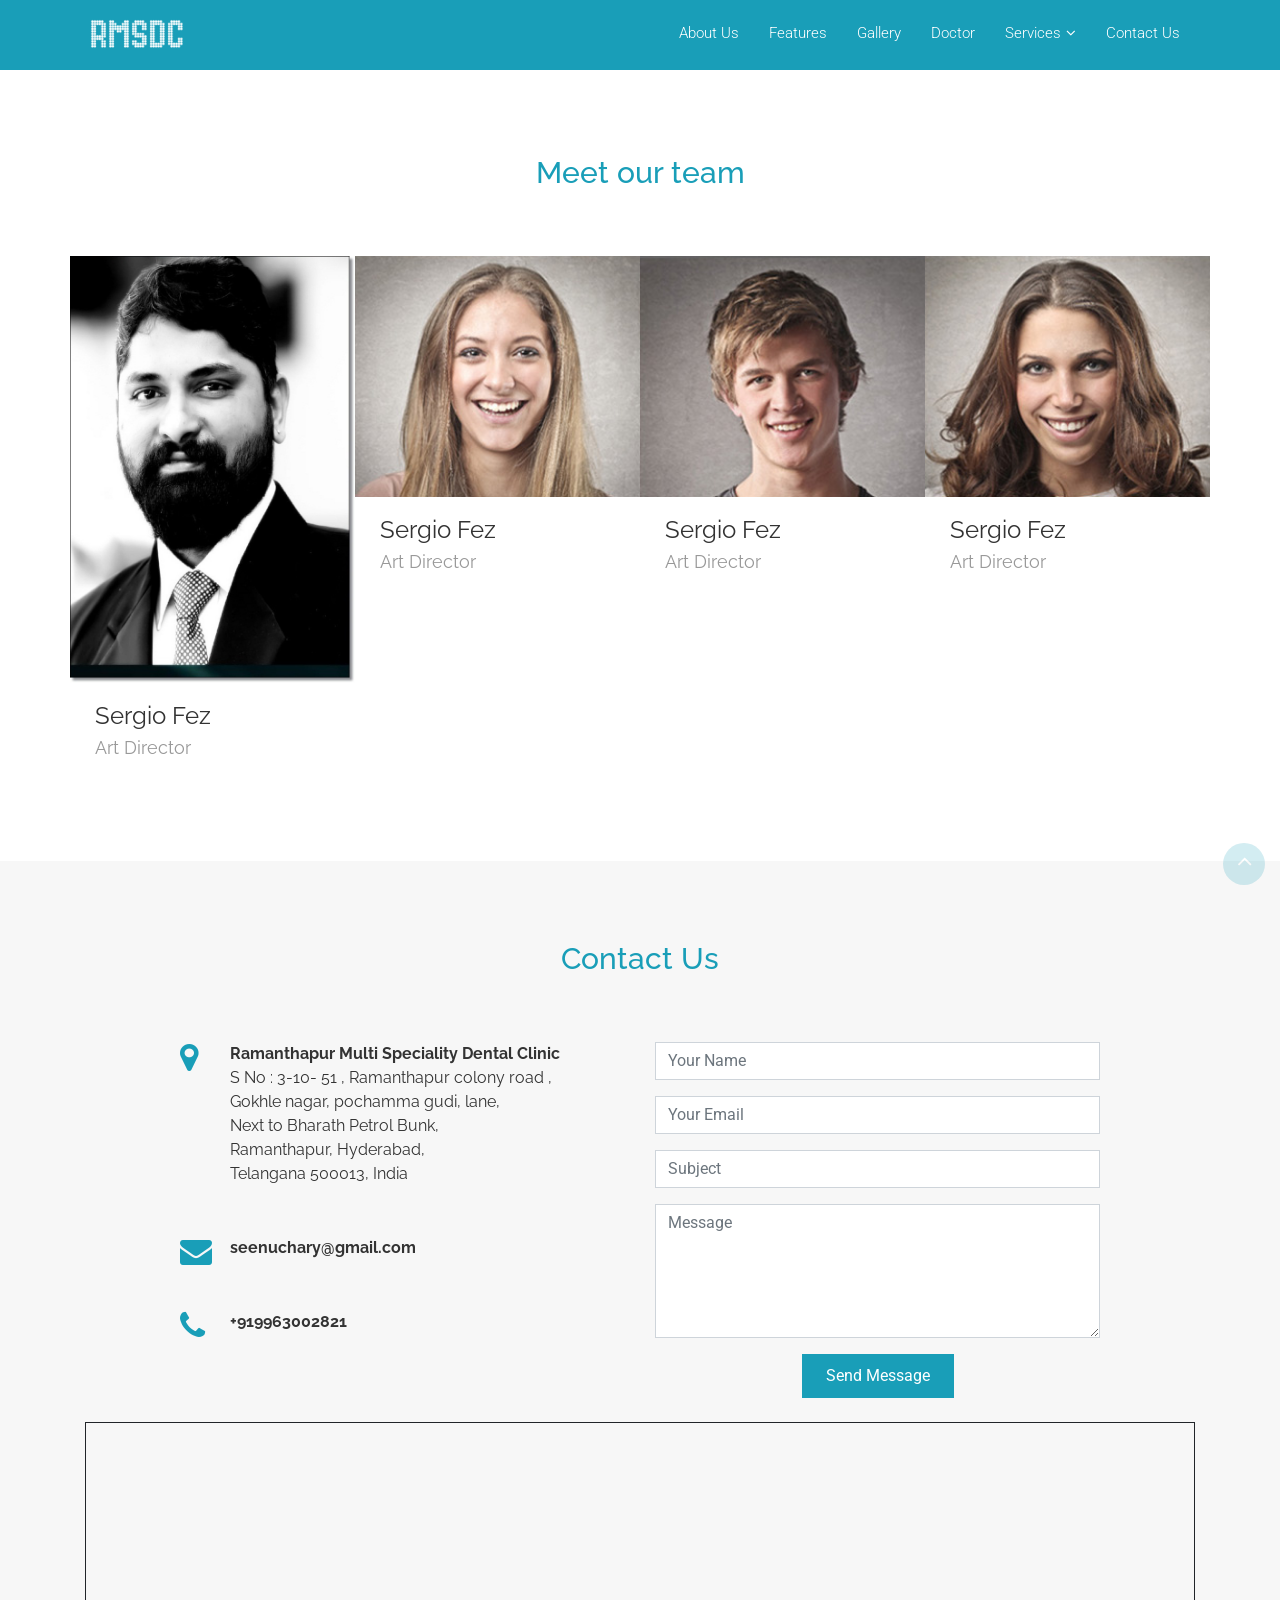
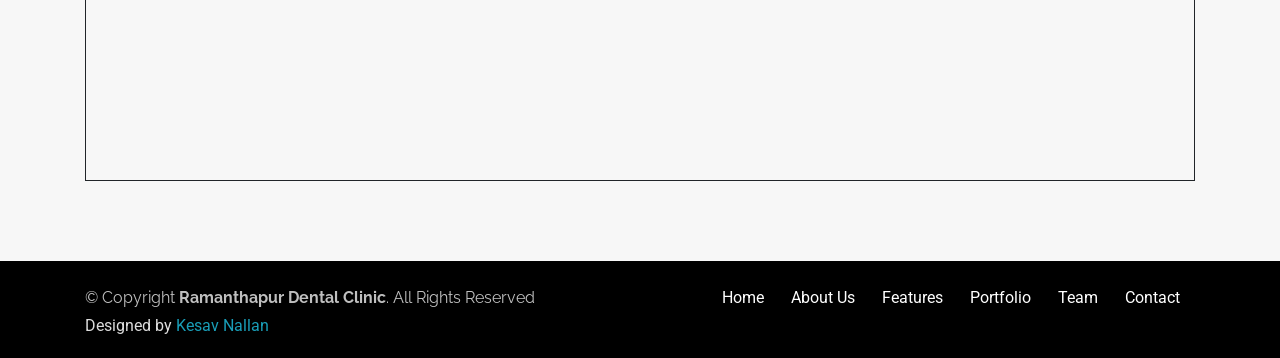
<file: dropdown.html>
<!DOCTYPE html>
<html lang="en">

<head>
<meta charset="utf-8">
<meta content="width=device-width, initial-scale=1.0" name="viewport">

<title>Ramanthapur Multi Speciality Dental Clinic</title>
<meta content="" name="descriptison">
<meta content="" name="keywords">

<!-- Facebook Opengraph integration: https://developers.facebook.com/docs/sharing/opengraph -->
<meta property="og:title" content="">
<meta property="og:image" content="">
<meta property="og:url" content="">
<meta property="og:site_name" content="">
<meta property="og:description" content="">

<!-- Twitter Cards integration: https://dev.twitter.com/cards/  -->
<meta name="twitter:card" content="summary">
<meta name="twitter:site" content="">
<meta name="twitter:title" content="">
<meta name="twitter:description" content="">
<meta name="twitter:image" content="">

<!-- Favicons -->
<link href="assets/img/favicon.png" rel="icon">
<link href="assets/img/apple-touch-icon.png" rel="apple-touch-icon">

<!-- Google Fonts -->
<link
	href="https://fonts.googleapis.com/css?family=Raleway:400,500,700|Roboto:400,900"
	rel="stylesheet">

<!-- Vendor CSS Files -->
<link href="assets/vendor/bootstrap/css/bootstrap.min.css"
	rel="stylesheet">
<link href="assets/vendor/venobox/venobox.css" rel="stylesheet">
<link href="assets/vendor/font-awesome/css/font-awesome.min.css"
	rel="stylesheet">

<!-- Template Main CSS File -->
<link href="assets/css/style.css" rel="stylesheet">

<!-- =======================================================
  * Template Name: Bell - v2.1.0
  * Template URL: https://bootstrapmade.com/bell-free-bootstrap-4-template/
  * Author: BootstrapMade.com
  * License: https://bootstrapmade.com/license/
  ======================================================== -->
</head>

<body>

	<!-- ======= Header ======= -->
	<header id="header">
		<div class="container">

			<div id="logo" class="pull-left">
				<a href="index.html"> <img src="assets/img/logo-nav1.png" alt="">
				</a>
				<!-- Uncomment below if you prefer to use a text image -->
				<!--<h1><a href="#hero">Bell</a></h1>-->
			</div>


			<nav id="nav-menu-container"  class="pull-right">
				<ul class="nav-menu">
					<li><a href="index.html#about">About Us</a></li>
					<li><a href="index.html#features">Features</a></li>
					<li><a href="./gallery.html">Gallery</a></li>
					<li><a href="index.html#team">Doctor</a></li>
					<li class="menu-has-children"><a> Services</a>
						<ul>
							<li class="menu-has-children"><a href="./dropdown.html">General
									Dentistry</a>
								<ul>
									<li><a href="#">Cleanings & Exams</a></li>
									<li><a href="#">Dental Anxiety</a></li>
									<li><a href="#">Dental Emergencies</a></li>
									<li><a href="#">Digital Impressions</a></li>
									<li><a href="#">Dental Sealants</a></li>
									<li><a href="#">Fluoride Treatments</a></li>
									<li><a href="#">iTero® Digital Scanner</a></li>
									<li><a href="#">Night Guards</a></li>
									<li><a href="#">Remineralization Therapy</a></li>
									<li><a href="#">Sleep Apnea Appliances</a></li>
									<li><a href="#">TMJ Therapy</a></li>
								</ul></li>
							<li class="menu-has-children"><a href="#">Oral Surgery</a>
								<ul>
									<li><a href="#">Bone Graft</a></li>
									<li><a href="#">Soft Tissue Graft</a></li>
									<li><a href="#">Tooth Extraction</a></li>
									<li><a href="#">Wisdom Tooth Removal</a></li>
								</ul></li>
							<li class="menu-has-children"><a href="./cosmetic.html">Cosmetic
									Dentistry</a>
								<ul>
									<li><a href="./cosmetic.html#Bonding">Dental Bonding</a></li>
									<li><a href="./cosmetic.html#Veneers">Dental Veneers</a></li>
									<li><a href="./cosmetic.html#Recontouring">Gum
											Recontouring</a></li>
									<li><a href="./cosmetic.html#Recontouring">Tooth
											Recontouring</a></li>
									<li><a href="./cosmetic.html#Onlays">Dental Inlays &
											Onlays</a></li>
									<li><a href="./cosmetic.html#SureSmile">Invisalign®
											and SureSmile®</a></li>
									<li><a href="./cosmetic.html#Whitening">KöR® Whitening</a></li>
								</ul></li>
							<li class="menu-has-children"><a href="#">Restorative
									Dentistry</a>
								<ul>
									<li><a href="#">Composite Dental Fillings</a></li>
									<li><a href="#">Dental Bridges</a></li>
									<li><a href="#">Dental Crowns</a></li>
									<li><a href="#">Dental Implants</a></li>
									<li><a href="#">Dental Inlays & Onlays</a></li>
									<li><a href="#">Dentures</a></li>
									<li><a href="#">Root Canal Therapy</a></li>
								</ul></li>
						</ul></li>
					<li><a href="#contact">Contact Us</a></li>
				</ul>
			</nav>
			
		</div>
	</header>
	<!-- End Header -->

	<main id="main"> <!-- ======= About Section ======= -->
	
	<!-- End About Section --> <!-- ======= Features Section ======= -->
	
	<!-- End Features Section --> <!-- ======= Call to Action Section ======= -->
	
	<!-- End Call to Action Section --> <!-- ======= Portfolio Section ======= -->
	
	<!-- End Portfolio Section --> <!-- ======= Team Section ======= -->
	<section class="team" id="team">
		<div class="container">
			<h2 class="text-center">Meet our team</h2>

			<div class="row">
				<div class="col-sm-3 col-xs-6">
					<div class="card card-block">
						<a href="#"><img alt="" class="team-img"
							src="assets/img/team-1.jpg">
							<div class="card-title-wrap">
								<span class="card-title">Sergio Fez</span> <span
									class="card-text">Art Director</span>
							</div>

							<div class="team-over">
								<h4 class="hidden-md-down">Connect with me</h4>

								<nav class="social-nav">
									<a href="#"><i class="fa fa-twitter"></i></a> <a href="#"><i
										class="fa fa-facebook"></i></a> <a href="#"><i
										class="fa fa-linkedin"></i></a> <a href="#"><i
										class="fa fa-envelope"></i></a>
								</nav>

								<p>Lorem ipsum dolor sit amet, eu sed suas eruditi
									honestatis.</p>
							</div> </a>
					</div>
				</div>

				<div class="col-sm-3 col-xs-6">
					<div class="card card-block">
						<a href="#"><img alt="" class="team-img"
							src="assets/img/team-2.jpg">
							<div class="card-title-wrap">
								<span class="card-title">Sergio Fez</span> <span
									class="card-text">Art Director</span>
							</div>

							<div class="team-over">
								<h4 class="hidden-md-down">Connect with me</h4>

								<nav class="social-nav">
									<a href="#"><i class="fa fa-twitter"></i></a> <a href="#"><i
										class="fa fa-facebook"></i></a> <a href="#"><i
										class="fa fa-linkedin"></i></a> <a href="#"><i
										class="fa fa-envelope"></i></a>
								</nav>

								<p>Lorem ipsum dolor sit amet, eu sed suas eruditi
									honestatis.</p>
							</div> </a>
					</div>
				</div>

				<div class="col-sm-3 col-xs-6">
					<div class="card card-block">
						<a href="#"><img alt="" class="team-img"
							src="assets/img/team-3.jpg">
							<div class="card-title-wrap">
								<span class="card-title">Sergio Fez</span> <span
									class="card-text">Art Director</span>
							</div>

							<div class="team-over">
								<h4 class="hidden-md-down">Connect with me</h4>

								<nav class="social-nav">
									<a href="#"><i class="fa fa-twitter"></i></a> <a href="#"><i
										class="fa fa-facebook"></i></a> <a href="#"><i
										class="fa fa-linkedin"></i></a> <a href="#"><i
										class="fa fa-envelope"></i></a>
								</nav>

								<p>Lorem ipsum dolor sit amet, eu sed suas eruditi
									honestatis.</p>
							</div> </a>
					</div>
				</div>

				<div class="col-sm-3 col-xs-6">
					<div class="card card-block">
						<a href="#"><img alt="" class="team-img"
							src="assets/img/team-4.jpg">
							<div class="card-title-wrap">
								<span class="card-title">Sergio Fez</span> <span
									class="card-text">Art Director</span>
							</div>

							<div class="team-over">
								<h4 class="hidden-md-down">Connect with me</h4>

								<nav class="social-nav">
									<a href="#"><i class="fa fa-twitter"></i></a> <a href="#"><i
										class="fa fa-facebook"></i></a> <a href="#"><i
										class="fa fa-linkedin"></i></a> <a href="#"><i
										class="fa fa-envelope"></i></a>
								</nav>

								<p>Lorem ipsum dolor sit amet, eu sed suas eruditi
									honestatis.</p>
							</div> </a>
					</div>
				</div>
			</div>
		</div>
	</section>
	<!-- End Team Section --> <!-- ======= Contact Section ======= -->
	<section id="contact">
		<div class="container">
			<div class="row">
				<div class="col-md-12 text-center">
					<h2 class="section-title">Contact Us</h2>
				</div>
			</div>

			<div class="row justify-content-center">
				<div class="col-lg-5 col-md-4">
					<div class="info">
						<div>
							<i class="fa fa-map-marker"></i>
							<p><strong>Ramanthapur Multi Speciality Dental Clinic</strong> <br>
								S No : 3-10- 51 , Ramanthapur colony road , <br>Gokhle
								nagar, pochamma gudi, lane, <br>Next to Bharath Petrol
								Bunk, <br>Ramanthapur, Hyderabad, <br>Telangana
								500013, India
							</p>
						</div>
						<br>
						<div>
							<i class="fa fa-envelope"></i>
							<p><strong>seenuchary@gmail.com</strong></p>
						</div>
						<br>
						<div>
							<a href="tel:+919963002821" class="appointment-btn scrollto"><i
								class="fa fa-phone"></i>
								<p><strong>+919963002821</strong></p></a>
						</div>
						<br>
					</div>
				</div>
				<div class="col-lg-5 col-md-8">
					<div class="form">
						<form action="forms/contact.php" method="post" role="form"
							class="php-email-form">
							<div class="form-group">
								<input type="text" name="name" class="form-control" id="name"
									placeholder="Your Name" data-rule="minlen:4"
									data-msg="Please enter at least 4 chars" />
								<div class="validate"></div>
							</div>
							<div class="form-group">
								<input type="email" class="form-control" name="email" id="email"
									placeholder="Your Email" data-rule="email"
									data-msg="Please enter a valid email" />
								<div class="validate"></div>
							</div>
							<div class="form-group">
								<input type="text" class="form-control" name="subject"
									id="subject" placeholder="Subject" data-rule="minlen:4"
									data-msg="Please enter at least 8 chars of subject" />
								<div class="validate"></div>
							</div>
							<div class="form-group">
								<textarea class="form-control" name="message" rows="5"
									data-rule="required" data-msg="Please write something for us"
									placeholder="Message"></textarea>
								<div class="validate"></div>
							</div>
							<div class="mb-3">
								<div class="loading">Loading</div>
								<div class="error-message"></div>
								<div class="sent-message">Your message has been sent.
									Thank you!</div>
							</div>
							<div class="text-center">
								<button type="submit">Send Message</button>
							</div>
						</form>
					</div>
				</div>

			</div>
			<br>
			<div style="border: solid; border-width: thin;">
				<iframe style="border: 1px; width: 100%; height: 350px;"
					src="https://www.google.com/maps/embed?pb=!1m18!1m12!1m3!1d1903.665504855978!2d78.53187443678695!3d17.395895342218093!2m3!1f0!2f0!3f0!3m2!1i1024!2i768!4f13.1!3m3!1m2!1s0x0%3A0xca91f8d521ba43b1!2sRamanthapur%20multispecialty%20Dental%20Clinic!5e0!3m2!1sen!2sus!4v1606751671237!5m2!1sen!2sus"
					frameborder="0" allowfullscreen></iframe>
			</div>
		</div>
	</section>
	<!-- End Contact Section --> </main>
	<!-- End #main -->

	<!-- ======= Footer ======= -->
	<footer class="site-footer">
		<div class="bottom">
			<div class="container">
				<div class="row">

          <div class="col-lg-6 col-xs-12 text-lg-left text-center">
            <p class="copyright-text">
              &copy; Copyright <strong>Ramanthapur Dental Clinic</strong>. All Rights Reserved
            </p>
            <div class="credits">
              <!--
              All the links in the footer should remain intact.
              You can delete the links only if you purchased the pro version.
              Licensing information: https://bootstrapmade.com/license/
              Purchase the pro version with working PHP/AJAX contact form: https://bootstrapmade.com/buy/?theme=Bell
            -->
              Designed by <a href="https://facebook.com/kesav.nallan">Kesav Nallan</a>
            </div>
          </div>

					<div class="col-lg-6 col-xs-12 text-lg-right text-center">
						<ul class="list-inline">
							<li class="list-inline-item"><a href="index.html">Home</a></li>

							<li class="list-inline-item"><a href="index.html#about">About
									Us</a></li>

							<li class="list-inline-item"><a href="index.html#features">Features</a>
							</li>

							<li class="list-inline-item"><a href="index.html#portfolio">Portfolio</a>
							</li>

							<li class="list-inline-item"><a href="index.html#team">Team</a>
							</li>

							<li class="list-inline-item"><a href="index.html#contact">Contact</a>
							</li>
						</ul>
					</div>

				</div>
			</div>
		</div>
	</footer>
	<!-- End Footer -->

	<a class="scrolltop" href="#"><span class="fa fa-angle-up"></span></a>

	<!-- Vendor JS Files -->
	<script src="assets/vendor/jquery/jquery.min.js"></script>
	<script src="assets/vendor/bootstrap/js/bootstrap.bundle.min.js"></script>
	<script src="assets/vendor/jquery.easing/jquery.easing.min.js"></script>
	<script src="assets/vendor/php-email-form/validate.js"></script>
	<script src="assets/vendor/counterup/counterup.min.js"></script>
	<script src="assets/vendor/tether/js/tether.min.js"></script>
	<script src="assets/vendor/jquery-sticky/jquery.sticky.js"></script>
	<script src="assets/vendor/venobox/venobox.min.js"></script>
	<script src="assets/vendor/lockfixed/jquery.lockfixed.min.js"></script>
	<script src="assets/vendor/waypoints/jquery.waypoints.min.js"></script>
	<script src="assets/vendor/superfish/superfish.min.js"></script>
	<script src="assets/vendor/hoverIntent/hoverIntent.js"></script>

	<!-- Template Main JS File -->
	<script src="assets/js/main.js"></script>

</body>

</html>
</file>
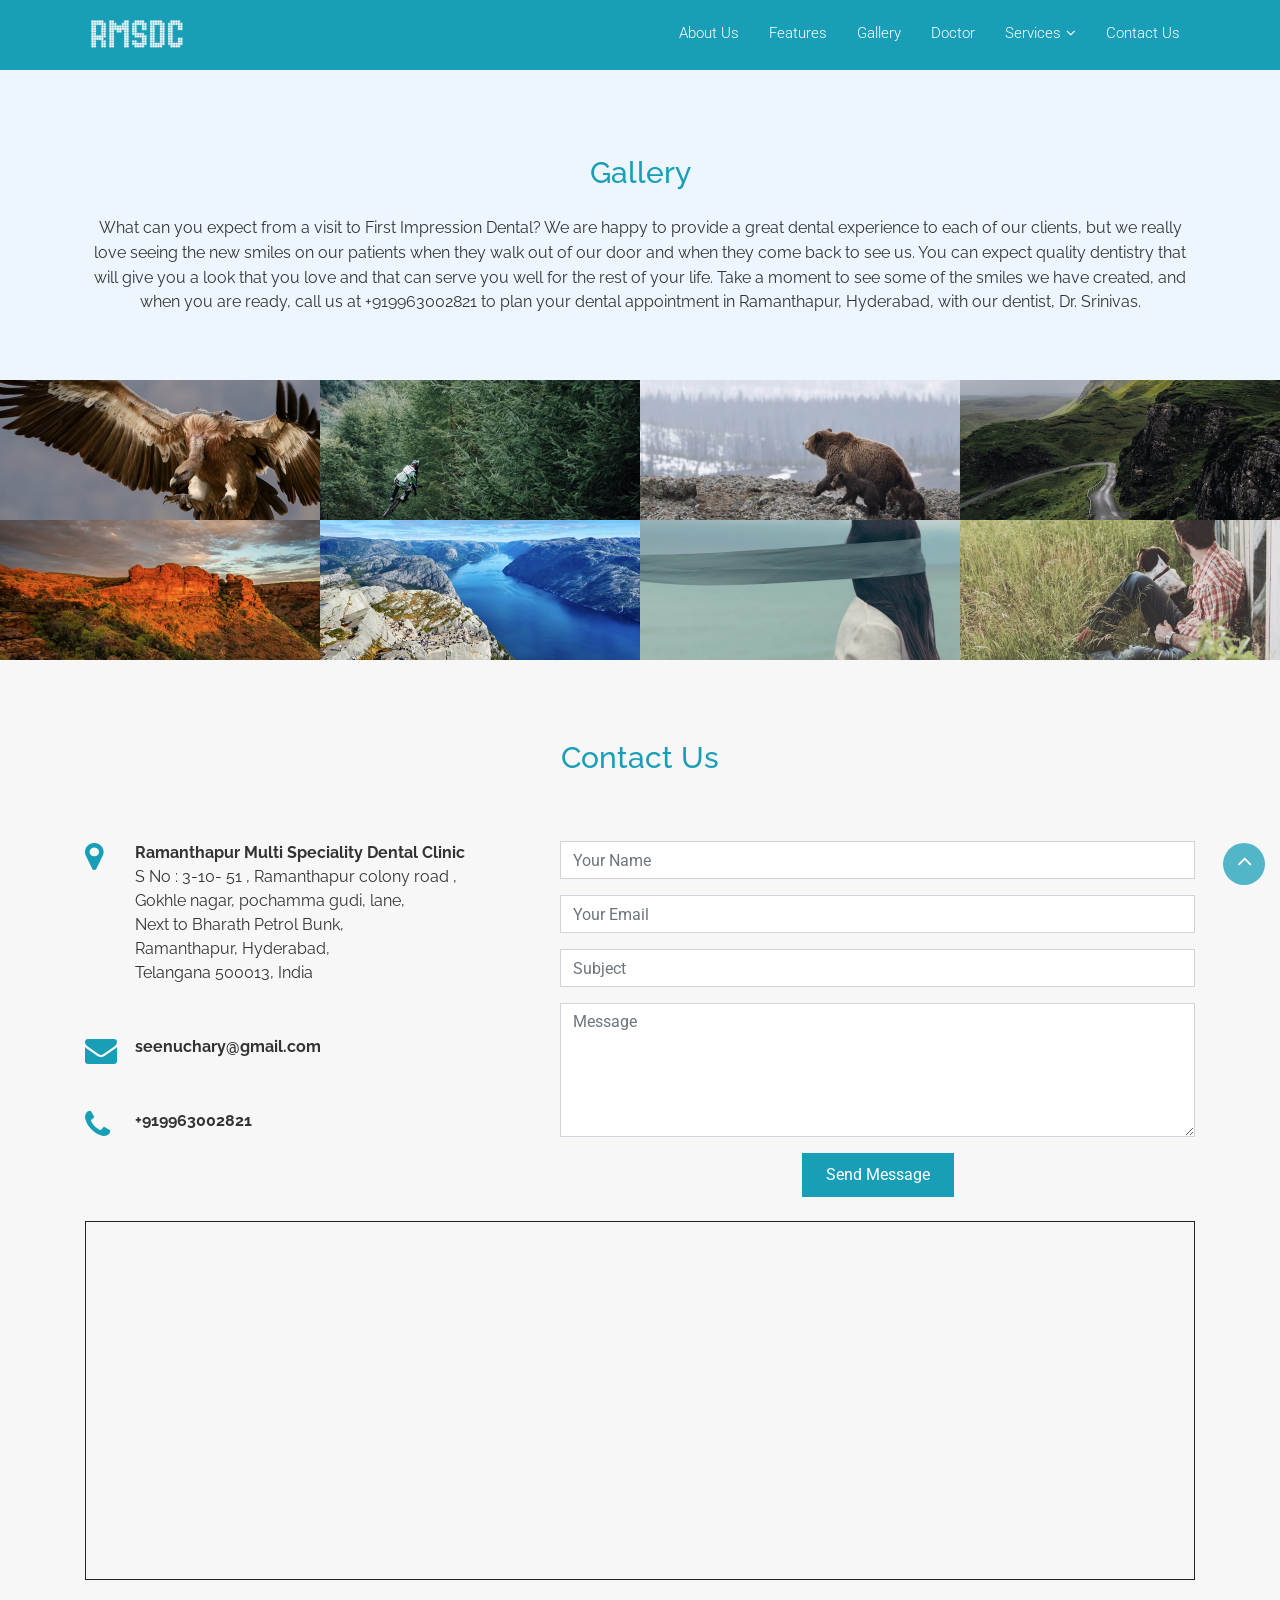
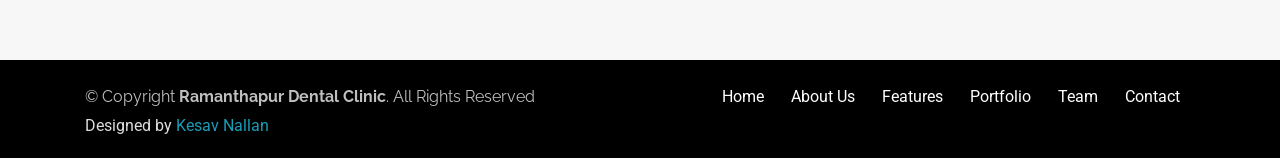
<file: gallery.html>
<!DOCTYPE html>
<html lang="en">

<head>
<meta charset="utf-8">
<meta content="width=device-width, initial-scale=1.0" name="viewport">

<title>Ramanthapur Multi Speciality Dental Clinic</title>
<meta content="" name="descriptison">
<meta content="" name="keywords">

<!-- Facebook Opengraph integration: https://developers.facebook.com/docs/sharing/opengraph -->
<meta property="og:title" content="">
<meta property="og:image" content="">
<meta property="og:url" content="">
<meta property="og:site_name" content="">
<meta property="og:description" content="">

<!-- Twitter Cards integration: https://dev.twitter.com/cards/  -->
<meta name="twitter:card" content="summary">
<meta name="twitter:site" content="">
<meta name="twitter:title" content="">
<meta name="twitter:description" content="">
<meta name="twitter:image" content="">

<!-- Favicons -->
<link href="assets/img/favicon.png" rel="icon">
<link href="assets/img/apple-touch-icon.png" rel="apple-touch-icon">

<!-- Google Fonts -->
<link
	href="https://fonts.googleapis.com/css?family=Raleway:400,500,700|Roboto:400,900"
	rel="stylesheet">

<!-- Vendor CSS Files -->
<link href="assets/vendor/bootstrap/css/bootstrap.min.css"
	rel="stylesheet">
<link href="assets/vendor/venobox/venobox.css" rel="stylesheet">
<link href="assets/vendor/font-awesome/css/font-awesome.min.css"
	rel="stylesheet">

<!-- Template Main CSS File -->
<link href="assets/css/style.css" rel="stylesheet">

<!-- =======================================================
  * Template Name: Bell - v2.1.0
  * Template URL: https://bootstrapmade.com/bell-free-bootstrap-4-template/
  * Author: BootstrapMade.com
  * License: https://bootstrapmade.com/license/
  ======================================================== -->
</head>

<body>
	<!-- ======= Header ======= -->
	<header id="header">
		<div class="container">

			<div id="logo" class="pull-left">
				<a href="index.html"> <img src="assets/img/logo-nav1.png" alt="">
				</a>
				<!-- Uncomment below if you prefer to use a text image -->
				<!--<h1><a href="#hero">Bell</a></h1>-->
			</div>

			<nav id="nav-menu-container" class="pull-right">
				<ul class="nav-menu">
					<li><a href="index.html#about">About Us</a></li>
					<li><a href="index.html#features">Features</a></li>
					<li><a href="./gallery.html">Gallery</a></li>
					<li><a href="index.html#team">Doctor</a></li>
					<li class="menu-has-children"><a>Services</a>
						<ul>
							<li class="menu-has-children"><a>General
									Dentistry</a>
								<ul>
									<li><a href="#">Cleanings & Exams</a></li>
									<li><a href="#">Dental Anxiety</a></li>
									<li><a href="#">Dental Emergencies</a></li>
									<li><a href="#">Digital Impressions</a></li>
									<li><a href="#">Dental Sealants</a></li>
									<li><a href="#">Fluoride Treatments</a></li>
									<li><a href="#">iTero® Digital Scanner</a></li>
									<li><a href="#">Night Guards</a></li>
									<li><a href="#">Remineralization Therapy</a></li>
									<li><a href="#">Sleep Apnea Appliances</a></li>
									<li><a href="#">TMJ Therapy</a></li>
								</ul></li>
							<li class="menu-has-children"><a>Oral Surgery</a>
								<ul>
									<li><a href="#">Bone Graft</a></li>
									<li><a href="#">Soft Tissue Graft</a></li>
									<li><a href="#">Tooth Extraction</a></li>
									<li><a href="#">Wisdom Tooth Removal</a></li>
								</ul></li>
							<li class="menu-has-children"><a>Cosmetic
									Dentistry</a>
								<ul>
									<li><a href="./cosmetic.html#Bonding">Dental Bonding</a></li>
									<li><a href="./cosmetic.html#Veneers">Dental Veneers</a></li>
									<li><a href="./cosmetic.html#Recontouring">Gum
											Recontouring</a></li>
									<li><a href="./cosmetic.html#Recontouring">Tooth
											Recontouring</a></li>
									<li><a href="./cosmetic.html#Onlays">Dental Inlays &
											Onlays</a></li>
									<li><a href="./cosmetic.html#SureSmile">Invisalign®
											and SureSmile®</a></li>
									<li><a href="./cosmetic.html#Whitening">KöR® Whitening</a></li>
								</ul></li>
							<li class="menu-has-children"><a>Restorative
									Dentistry</a>
								<ul>
									<li><a href="#">Composite Dental Fillings</a></li>
									<li><a href="#">Dental Bridges</a></li>
									<li><a href="#">Dental Crowns</a></li>
									<li><a href="#">Dental Implants</a></li>
									<li><a href="#">Dental Inlays & Onlays</a></li>
									<li><a href="#">Dentures</a></li>
									<li><a href="#">Root Canal Therapy</a></li>
								</ul></li>
						</ul></li>
					<li><a href="#contact">Contact Us</a></li>
				</ul>
			</nav>
			<!-- #nav-menu-container -->

		</div>
	</header>
	<!-- End Header -->

	<main id="main"> <!-- ======= gallery Section ======= -->
	<section class="portfolio" id="gallery">

		<div class="container text-center">
			<h2>Gallery</h2>

			<p>What can you expect from a visit to First Impression Dental?
				We are happy to provide a great dental experience to each of our
				clients, but we really love seeing the new smiles on our patients
				when they walk out of our door and when they come back to see us.
				You can expect quality dentistry that will give you a look that you
				love and that can serve you well for the rest of your life. Take a
				moment to see some of the smiles we have created, and when you are
				ready, call us at +919963002821 to plan your dental appointment in
				Ramanthapur, Hyderabad, with our dentist, Dr. Srinivas.</p>
		</div>

		<div class="portfolio-grid">
			<div class="row">
				<div class="col-lg-3 col-sm-6 col-xs-12">
					<div class="card card-block">
						<a href="assets/img/porf-1.jpg" class="venobox"
							data-gall="portfolioGallery"><img alt=""
							src="assets/img/porf-1.jpg">
							<div class="portfolio-over">
								<div>
									<h3 class="card-title">The Dude Rockin'</h3>

									<p class="card-text">Lorem ipsum dolor sit amet, eu sed
										suas eruditi honestatis.</p>
								</div>
							</div> </a>
					</div>
				</div>

				<div class="col-lg-3 col-sm-6 col-xs-12">
					<div class="card card-block">
						<a href="assets/img/porf-2.jpg" class="venobox"
							data-gall="portfolioGallery"><img alt=""
							src="assets/img/porf-2.jpg">
							<div class="portfolio-over">
								<div>
									<h3 class="card-title">The Dude Rockin'</h3>

									<p class="card-text">Lorem ipsum dolor sit amet, eu sed
										suas eruditi honestatis.</p>
								</div>
							</div> </a>
					</div>
				</div>

				<div class="col-lg-3 col-sm-6 col-xs-12">
					<div class="card card-block">
						<a href="assets/img/porf-3.jpg" class="venobox"
							data-gall="portfolioGallery"><img alt=""
							src="assets/img/porf-3.jpg">
							<div class="portfolio-over">
								<div>
									<h3 class="card-title">The Dude Rockin'</h3>

									<p class="card-text">Lorem ipsum dolor sit amet, eu sed
										suas eruditi honestatis.</p>
								</div>
							</div> </a>
					</div>
				</div>

				<div class="col-lg-3 col-sm-6 col-xs-12">
					<div class="card card-block">
						<a href="assets/img/porf-4.jpg" class="venobox"
							data-gall="portfolioGallery"><img alt=""
							src="assets/img/porf-4.jpg">
							<div class="portfolio-over">
								<div>
									<h3 class="card-title">The Dude Rockin'</h3>

									<p class="card-text">Lorem ipsum dolor sit amet, eu sed
										suas eruditi honestatis.</p>
								</div>
							</div> </a>
					</div>
				</div>
			</div>

			<div class="row">
				<div class="col-lg-3 col-sm-6 col-xs-12">
					<div class="card card-block">
						<a href="assets/img/porf-5.jpg" class="venobox"
							data-gall="portfolioGallery"><img alt=""
							src="assets/img/porf-5.jpg">
							<div class="portfolio-over">
								<div>
									<h3 class="card-title">The Dude Rockin'</h3>

									<p class="card-text">Lorem ipsum dolor sit amet, eu sed
										suas eruditi honestatis.</p>
								</div>
							</div> </a>
					</div>
				</div>

				<div class="col-lg-3 col-sm-6 col-xs-12">
					<div class="card card-block">
						<a href="assets/img/porf-6.jpg" class="venobox"
							data-gall="portfolioGallery"><img alt=""
							src="assets/img/porf-6.jpg">
							<div class="portfolio-over">
								<div>
									<h3 class="card-title">The Dude Rockin'</h3>

									<p class="card-text">Lorem ipsum dolor sit amet, eu sed
										suas eruditi honestatis.</p>
								</div>
							</div> </a>
					</div>
				</div>

				<div class="col-lg-3 col-sm-6 col-xs-12">
					<div class="card card-block">
						<a href="assets/img/porf-7.jpg" class="venobox"
							data-gall="portfolioGallery"><img alt=""
							src="assets/img/porf-7.jpg">
							<div class="portfolio-over">
								<div>
									<h3 class="card-title">The Dude Rockin'</h3>

									<p class="card-text">Lorem ipsum dolor sit amet, eu sed
										suas eruditi honestatis.</p>
								</div>
							</div> </a>
					</div>
				</div>

				<div class="col-lg-3 col-sm-6 col-xs-12">
					<div class="card card-block">
						<a href="assets/img/porf-8.jpg" class="venobox"
							data-gall="portfolioGallery"><img alt=""
							src="assets/img/porf-8.jpg">
							<div class="portfolio-over">
								<div>
									<h3 class="card-title">The Dude Rockin'</h3>

									<p class="card-text">Lorem ipsum dolor sit amet, eu sed
										suas eruditi honestatis.</p>
								</div>
							</div> </a>
					</div>
				</div>
			</div>
		</div>
	</section>
	<!-- End Portfolio Section --> <!-- ======= Contact Section ======= -->
	<section id="contact">
		<div class="container">
			<div class="row">
				<div class="col-md-12 text-center">
					<h2 class="section-title">Contact Us</h2>
				</div>
			</div>

			<div class="row justify-content-center">
				<div class="col-lg-5 col-md-4">
					<div class="info">
						<div>
							<i class="fa fa-map-marker"></i>
							<p><strong>Ramanthapur Multi Speciality Dental Clinic</strong> <br>
								S No : 3-10- 51 , Ramanthapur colony road , <br>Gokhle
								nagar, pochamma gudi, lane, <br>Next to Bharath Petrol
								Bunk, <br>Ramanthapur, Hyderabad, <br>Telangana
								500013, India
							</p>
						</div>
						<br>
						<div>
							<i class="fa fa-envelope"></i>
							<p><strong>seenuchary@gmail.com</strong></p>
						</div>
						<br>
						<div>
							<a href="tel:+919963002821" class="appointment-btn scrollto"><i
								class="fa fa-phone"></i>
								<p><strong>+919963002821</strong></p></a>
						</div>
						<br>
					</div>
				</div>
				<div class="col-lg-7 col-md-8">
					<div class="form">
						<form action="forms/contact.php" method="post" role="form"
							class="php-email-form">
							<div class="form-group">
								<input type="text" name="name" class="form-control" id="name"
									placeholder="Your Name" data-rule="minlen:4"
									data-msg="Please enter at least 4 chars" />
								<div class="validate"></div>
							</div>
							<div class="form-group">
								<input type="email" class="form-control" name="email" id="email"
									placeholder="Your Email" data-rule="email"
									data-msg="Please enter a valid email" />
								<div class="validate"></div>
							</div>
							<div class="form-group">
								<input type="text" class="form-control" name="subject"
									id="subject" placeholder="Subject" data-rule="minlen:4"
									data-msg="Please enter at least 8 chars of subject" />
								<div class="validate"></div>
							</div>
							<div class="form-group">
								<textarea class="form-control" name="message" rows="5"
									data-rule="required" data-msg="Please write something for us"
									placeholder="Message"></textarea>
								<div class="validate"></div>
							</div>
							<div class="mb-3">
								<div class="loading">Loading</div>
								<div class="error-message"></div>
								<div class="sent-message">Your message has been sent.
									Thank you!</div>
							</div>
							<div class="text-center">
								<button type="submit">Send Message</button>
							</div>
						</form>
					</div>
				</div>

			</div>
			<br>
			<div style="border: solid; border-width: thin;">
				<iframe style="border: 1px; width: 100%; height: 350px;"
					src="https://www.google.com/maps/embed?pb=!1m18!1m12!1m3!1d1903.665504855978!2d78.53187443678695!3d17.395895342218093!2m3!1f0!2f0!3f0!3m2!1i1024!2i768!4f13.1!3m3!1m2!1s0x0%3A0xca91f8d521ba43b1!2sRamanthapur%20multispecialty%20Dental%20Clinic!5e0!3m2!1sen!2sus!4v1606751671237!5m2!1sen!2sus"
					frameborder="0" allowfullscreen></iframe>
			</div>
		</div>
	</section>
	<!-- End Contact Section --> </main>
	<!-- End #main -->

	<!-- ======= Footer ======= -->
	<footer class="site-footer">
		<div class="bottom">
			<div class="container">
				<div class="row">

          <div class="col-lg-6 col-xs-12 text-lg-left text-center">
            <p class="copyright-text">
              &copy; Copyright <strong>Ramanthapur Dental Clinic</strong>. All Rights Reserved
            </p>
            <div class="credits">
              <!--
              All the links in the footer should remain intact.
              You can delete the links only if you purchased the pro version.
              Licensing information: https://bootstrapmade.com/license/
              Purchase the pro version with working PHP/AJAX contact form: https://bootstrapmade.com/buy/?theme=Bell
            -->
              Designed by <a href="https://facebook.com/kesav.nallan">Kesav Nallan</a>
            </div>
          </div>

					<div class="col-lg-6 col-xs-12 text-lg-right text-center">
						<ul class="list-inline">
							<li class="list-inline-item"><a href="index.html">Home</a></li>

							<li class="list-inline-item"><a href="#about">About Us</a></li>

							<li class="list-inline-item"><a href="#features">Features</a>
							</li>

							<li class="list-inline-item"><a href="#portfolio">Portfolio</a>
							</li>

							<li class="list-inline-item"><a href="#team">Team</a></li>

							<li class="list-inline-item"><a href="#contact">Contact</a>
							</li>
						</ul>
					</div>

				</div>
			</div>
		</div>
	</footer>
	<!-- End Footer -->

	<a class="scrolltop" href="#"><span class="fa fa-angle-up"></span></a>

	<!-- Vendor JS Files -->
	<script src="assets/vendor/jquery/jquery.min.js"></script>
	<script src="assets/vendor/bootstrap/js/bootstrap.bundle.min.js"></script>
	<script src="assets/vendor/jquery.easing/jquery.easing.min.js"></script>
	<script src="assets/vendor/php-email-form/validate.js"></script>
	<script src="assets/vendor/counterup/counterup.min.js"></script>
	<script src="assets/vendor/tether/js/tether.min.js"></script>
	<script src="assets/vendor/jquery-sticky/jquery.sticky.js"></script>
	<script src="assets/vendor/venobox/venobox.min.js"></script>
	<script src="assets/vendor/lockfixed/jquery.lockfixed.min.js"></script>
	<script src="assets/vendor/waypoints/jquery.waypoints.min.js"></script>
	<script src="assets/vendor/superfish/superfish.min.js"></script>
	<script src="assets/vendor/hoverIntent/hoverIntent.js"></script>

	<!-- Template Main JS File -->
	<script src="assets/js/main.js"></script>

</body>

</html>
</file>
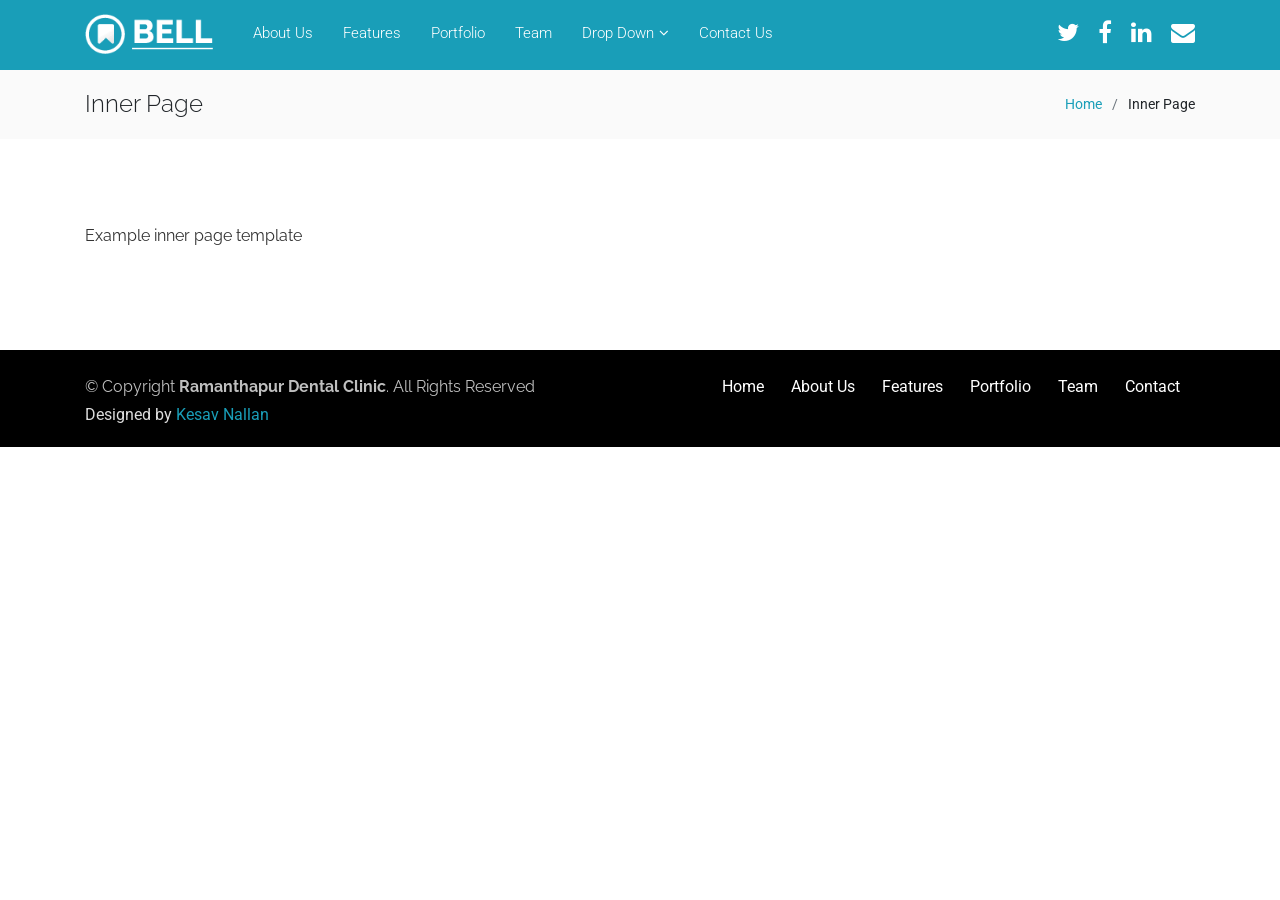
<file: inner-page.html>
<!DOCTYPE html>
<html lang="en">

<head>
  <meta charset="utf-8">
  <meta content="width=device-width, initial-scale=1.0" name="viewport">

  <title>Inner Page - Ramanthapur Multi Speciality Dental Clinic</title>
  <meta content="" name="descriptison">
  <meta content="" name="keywords">

  <!-- Facebook Opengraph integration: https://developers.facebook.com/docs/sharing/opengraph -->
  <meta property="og:title" content="">
  <meta property="og:image" content="">
  <meta property="og:url" content="">
  <meta property="og:site_name" content="">
  <meta property="og:description" content="">

  <!-- Twitter Cards integration: https://dev.twitter.com/cards/  -->
  <meta name="twitter:card" content="summary">
  <meta name="twitter:site" content="">
  <meta name="twitter:title" content="">
  <meta name="twitter:description" content="">
  <meta name="twitter:image" content="">

  <!-- Favicons -->
  <link href="assets/img/favicon.png" rel="icon">
  <link href="assets/img/apple-touch-icon.png" rel="apple-touch-icon">

  <!-- Google Fonts -->
  <link href="https://fonts.googleapis.com/css?family=Raleway:400,500,700|Roboto:400,900" rel="stylesheet">

  <!-- Vendor CSS Files -->
  <link href="assets/vendor/bootstrap/css/bootstrap.min.css" rel="stylesheet">
  <link href="assets/vendor/venobox/venobox.css" rel="stylesheet">
  <link href="assets/vendor/font-awesome/css/font-awesome.min.css" rel="stylesheet">

  <!-- Template Main CSS File -->
  <link href="assets/css/style.css" rel="stylesheet">

  <!-- =======================================================
  * Template Name: Bell - v2.1.0
  * Template URL: https://bootstrapmade.com/bell-free-bootstrap-4-template/
  * Author: BootstrapMade.com
  * License: https://bootstrapmade.com/license/
  ======================================================== -->
</head>

<body>

  <!-- ======= Header ======= -->
  <header id="header">
    <div class="container">

      <div id="logo" class="pull-left">
        <a href="index.html"><img src="assets/img/logo-nav.png" alt=""></a>
        <!-- Uncomment below if you prefer to use a text image -->
        <!--<h1><a href="#hero">Bell</a></h1>-->
      </div>

      <nav id="nav-menu-container">
        <ul class="nav-menu">
          <li><a href="#about">About Us</a></li>
          <li><a href="#features">Features</a></li>
          <li><a href="#portfolio">Portfolio</a></li>
          <li><a href="#team">Team</a></li>
          <li class="menu-has-children"><a href="">Drop Down</a>
            <ul>
              <li><a href="#">Drop Down 1</a></li>
              <li class="menu-has-children"><a href="#">Drop Down 2</a>
                <ul>
                  <li><a href="#">Deep Drop Down 1</a></li>
                  <li><a href="#">Deep Drop Down 2</a></li>
                  <li><a href="#">Deep Drop Down 3</a></li>
                  <li><a href="#">Deep Drop Down 4</a></li>
                  <li><a href="#">Deep Drop Down 5</a></li>
                </ul>
              </li>
              <li><a href="#">Drop Down 3</a></li>
              <li><a href="#">Drop Down 4</a></li>
              <li><a href="#">Drop Down 5</a></li>
            </ul>
          </li>
          <li><a href="#contact">Contact Us</a></li>
        </ul>
      </nav>
      <!-- #nav-menu-container -->

      <nav class="nav social-nav pull-right d-none d-lg-inline">
        <a href="#"><i class="fa fa-twitter"></i></a> <a href="#"><i class="fa fa-facebook"></i></a> <a href="#"><i class="fa fa-linkedin"></i></a> <a href="#"><i class="fa fa-envelope"></i></a>
      </nav>
    </div>
  </header><!-- End Header -->

  <main id="main">

    <!-- ======= Breadcrumbs Section ======= -->
    <section class="breadcrumbs">
      <div class="container">

        <div class="d-flex justify-content-between align-items-center">
          <h2>Inner Page</h2>
          <ol>
            <li><a href="index.html">Home</a></li>
            <li>Inner Page</li>
          </ol>
        </div>

      </div>
    </section><!-- End Breadcrumbs Section -->

    <section class="inner-page">
      <div class="container">
        <p>
          Example inner page template
        </p>
      </div>
    </section>

  </main><!-- End #main -->

  <!-- ======= Footer ======= -->
  <footer class="site-footer">
    <div class="bottom">
      <div class="container">
        <div class="row">

        <div class="col-lg-6 col-xs-12 text-lg-left text-center">
            <p class="copyright-text">
              &copy; Copyright <strong>Ramanthapur Dental Clinic</strong>. All Rights Reserved
            </p>
            <div class="credits">
              <!--
              All the links in the footer should remain intact.
              You can delete the links only if you purchased the pro version.
              Licensing information: https://bootstrapmade.com/license/
              Purchase the pro version with working PHP/AJAX contact form: https://bootstrapmade.com/buy/?theme=Bell
            -->
              Designed by <a href="https://facebook.com/kesav.nallan">Kesav Nallan</a>
            </div>
          </div>

          <div class="col-lg-6 col-xs-12 text-lg-right text-center">
            <ul class="list-inline">
              <li class="list-inline-item">
                <a href="index.html">Home</a>
              </li>

              <li class="list-inline-item">
                <a href="#about">About Us</a>
              </li>

              <li class="list-inline-item">
                <a href="#features">Features</a>
              </li>

              <li class="list-inline-item">
                <a href="#portfolio">Portfolio</a>
              </li>

              <li class="list-inline-item">
                <a href="#team">Team</a>
              </li>

              <li class="list-inline-item">
                <a href="#contact">Contact</a>
              </li>
            </ul>
          </div>

        </div>
      </div>
    </div>
  </footer><!-- End Footer -->

  <a class="scrolltop" href="#"><span class="fa fa-angle-up"></span></a>

  <!-- Vendor JS Files -->
  <script src="assets/vendor/jquery/jquery.min.js"></script>
  <script src="assets/vendor/bootstrap/js/bootstrap.bundle.min.js"></script>
  <script src="assets/vendor/jquery.easing/jquery.easing.min.js"></script>
  <script src="assets/vendor/php-email-form/validate.js"></script>
  <script src="assets/vendor/counterup/counterup.min.js"></script>
  <script src="assets/vendor/tether/js/tether.min.js"></script>
  <script src="assets/vendor/jquery-sticky/jquery.sticky.js"></script>
  <script src="assets/vendor/venobox/venobox.min.js"></script>
  <script src="assets/vendor/lockfixed/jquery.lockfixed.min.js"></script>
  <script src="assets/vendor/waypoints/jquery.waypoints.min.js"></script>
  <script src="assets/vendor/superfish/superfish.min.js"></script>
  <script src="assets/vendor/hoverIntent/hoverIntent.js"></script>

  <!-- Template Main JS File -->
  <script src="assets/js/main.js"></script>

</body>

</html>
</file>
<file: assets/vendor/venobox/venobox.css>
/* ------ venobox.css --------*/
.vbox-overlay *, .vbox-overlay *:before, .vbox-overlay *:after{
    -webkit-backface-visibility: hidden;
    -webkit-box-sizing:border-box;
    -moz-box-sizing:border-box;
    box-sizing:border-box;
}
.vbox-overlay * { 
    -webkit-backface-visibility: visible;
    backface-visibility: visible;
}
.vbox-overlay{
    display: -webkit-flex;
    display: flex;
    -webkit-flex-direction: column;
    flex-direction: column;
    -webkit-justify-content: center;
    justify-content: center;
    -webkit-align-items: center;
    align-items: center;
    position: fixed;
    left: 0;
    top: 0;
    bottom: 0;
    right: 0;
    z-index: 999999;
}

/* ----- navigation ----- */
.vbox-title{
    width: 100%;
    height: 40px;
    float: left;
    text-align: center;
    line-height: 28px;
    font-size: 12px;
    padding: 6px 50px;
    overflow: hidden;
    position: fixed;
    display: none;
    left: 0;
    z-index: 89;
}
.vbox-close{
    cursor: pointer;
    position: fixed;
    top: -1px;
    right: 0;
    width: 50px;
    height: 40px;
    padding: 6px;
    display: block;
    background-position:10px center;
    overflow: hidden;
    font-size: 24px;
    line-height: 1;
    text-align: center;
    z-index: 99;
}
.vbox-left{
    cursor: pointer;
    position: fixed;
    left: 0;
    height: 40px;
    overflow: hidden;
    line-height: 28px;
    font-size: 12px;
    z-index: 99;
    display: flex;
    align-items:center;
}
.vbox-num{
    display: inline-block;
    margin: 6px 0 6px 15px;
}
/* ----- Social share ----- */
.vbox-share{
    line-height: 28px;
    font-size: 12px;
    overflow: hidden;
    position: fixed;
    left: 0;
    z-index: 98;
    display: flex;
    align-items:center;
    justify-content: center;
    width: 100%;
    text-align: center;
}
.vbox-share svg{
    max-height: 28px;
    width: 28px;
    z-index: 10;
    margin-left: 12px;
    margin-top: 6px;
    margin-bottom: 6px;
    vertical-align: middle;
}


/* ----- navigation ARROWS ----- */
.vbox-next, .vbox-prev{
    position: fixed;
    top: 50%;
    margin-top: -15px;
    overflow: hidden;
    cursor: pointer;
    display: block;
    width: 45px;
    height: 45px;
    z-index: 99;
}
.vbox-next span, .vbox-prev span{
    position: relative;
    width: 20px;
    height: 20px;
    border: 2px solid transparent;
    border-top-color: #B6B6B6;
    border-right-color: #B6B6B6;
    text-indent: -100px;
    position: absolute;
    top: 8px;
    display: block;
}
.vbox-prev{
    left: 15px;
}
.vbox-next{
    right: 15px;
}
.vbox-prev span{
    left: 10px;
    -ms-transform: rotate(-135deg);
    -webkit-transform: rotate(-135deg);
    transform: rotate(-135deg);
}
.vbox-next span{
    -ms-transform: rotate(45deg);
    -webkit-transform: rotate(45deg);
    transform: rotate(45deg);
    right: 10px;
}
/* ------- inline window ------ */
.vbox-inline{
    width: 420px;
    height: 315px;
    height: 70vh;
    padding: 10px;
    background: #fff;
    margin: 0 auto;
    overflow: auto;
    text-align: left;
}
/* ------- Video & iFrames window ------ */
.venoframe{
    max-width: 100%;
    width: 100%;
    border: none;
    width: 100%;
    height: 260px;
    height: 70vh;
}
.venoframe.vbvid{
    height: 260px;
}
@media (min-width: 768px) {
    .venoframe, .vbox-inline{
        width: 90%;
        height: 360px;
        height: 70vh;
    }
    .venoframe.vbvid{
        width: 640px;
        height: 360px;
    }
}
@media (min-width: 992px) {
    .venoframe, .vbox-inline{
        max-width: 1200px;
        width: 80%;
        height: 540px;
        height: 70vh;
    }
    .venoframe.vbvid{
        width: 960px;
        height: 540px;
    }
}
/* 
Please do NOT edit this part! 
or at least read this note: http://i.imgur.com/7C0ws9e.gif
*/
.vbox-open{
    overflow: hidden;
}
.vbox-container{
    position: absolute;
    left: 0;
    right: 0;
    top: 0;
    bottom: 0;
    overflow-x: hidden;
    overflow-y: scroll;
    overflow-scrolling: touch;
    -webkit-overflow-scrolling: touch;
    z-index: 20;
    max-height: 100%;

}

.vbox-content{
    text-align: center;
    float: left;
    width: 100%;
    position: relative;
    overflow: hidden;
    padding: 20px 4%;
}
.vbox-container img{
    max-width: 100%;
    height: auto;
}
.vbox-figlio{
    box-shadow: 0 0 12px rgba(0,0,0,0.19), 0 6px 6px rgba(0,0,0,0.23);
    max-width: 100%;
    text-align: initial;
}
img.vbox-figlio{
    -webkit-user-select: none;
-khtml-user-select: none;
-moz-user-select: none;
-o-user-select: none;
user-select: none;
}
.vbox-content.swipe-left{
    margin-left: -200px !important;
}
.vbox-content.swipe-right{
    margin-left: 200px !important;
}
.vbox-animated{
    webkit-transition: margin 300ms ease-out;
    transition: margin 300ms ease-out;
}

/* ---------- preloader ----------
 * SPINKIT 
 * http://tobiasahlin.com/spinkit/
-------------------------------- */
.sk-double-bounce,.sk-rotating-plane{width:40px;height:40px;margin:40px auto}.sk-rotating-plane{background-color:#333;-webkit-animation:sk-rotatePlane 1.2s infinite ease-in-out;animation:sk-rotatePlane 1.2s infinite ease-in-out}@-webkit-keyframes sk-rotatePlane{0%{-webkit-transform:perspective(120px) rotateX(0) rotateY(0);transform:perspective(120px) rotateX(0) rotateY(0)}50%{-webkit-transform:perspective(120px) rotateX(-180.1deg) rotateY(0);transform:perspective(120px) rotateX(-180.1deg) rotateY(0)}100%{-webkit-transform:perspective(120px) rotateX(-180deg) rotateY(-179.9deg);transform:perspective(120px) rotateX(-180deg) rotateY(-179.9deg)}}@keyframes sk-rotatePlane{0%{-webkit-transform:perspective(120px) rotateX(0) rotateY(0);transform:perspective(120px) rotateX(0) rotateY(0)}50%{-webkit-transform:perspective(120px) rotateX(-180.1deg) rotateY(0);transform:perspective(120px) rotateX(-180.1deg) rotateY(0)}100%{-webkit-transform:perspective(120px) rotateX(-180deg) rotateY(-179.9deg);transform:perspective(120px) rotateX(-180deg) rotateY(-179.9deg)}}.sk-double-bounce{position:relative}.sk-double-bounce .sk-child{width:100%;height:100%;border-radius:50%;background-color:#333;opacity:.6;position:absolute;top:0;left:0;-webkit-animation:sk-doubleBounce 2s infinite ease-in-out;animation:sk-doubleBounce 2s infinite ease-in-out}.sk-chasing-dots .sk-child,.sk-spinner-pulse,.sk-three-bounce .sk-child{background-color:#333;border-radius:100%}.sk-double-bounce .sk-double-bounce2{-webkit-animation-delay:-1s;animation-delay:-1s}@-webkit-keyframes sk-doubleBounce{0%,100%{-webkit-transform:scale(0);transform:scale(0)}50%{-webkit-transform:scale(1);transform:scale(1)}}@keyframes sk-doubleBounce{0%,100%{-webkit-transform:scale(0);transform:scale(0)}50%{-webkit-transform:scale(1);transform:scale(1)}}.sk-wave{margin:40px auto;width:50px;height:40px;text-align:center;font-size:10px}.sk-wave .sk-rect{background-color:#333;height:100%;width:6px;display:inline-block;-webkit-animation:sk-waveStretchDelay 1.2s infinite ease-in-out;animation:sk-waveStretchDelay 1.2s infinite ease-in-out}.sk-wave .sk-rect1{-webkit-animation-delay:-1.2s;animation-delay:-1.2s}.sk-wave .sk-rect2{-webkit-animation-delay:-1.1s;animation-delay:-1.1s}.sk-wave .sk-rect3{-webkit-animation-delay:-1s;animation-delay:-1s}.sk-wave .sk-rect4{-webkit-animation-delay:-.9s;animation-delay:-.9s}.sk-wave .sk-rect5{-webkit-animation-delay:-.8s;animation-delay:-.8s}@-webkit-keyframes sk-waveStretchDelay{0%,100%,40%{-webkit-transform:scaleY(.4);transform:scaleY(.4)}20%{-webkit-transform:scaleY(1);transform:scaleY(1)}}@keyframes sk-waveStretchDelay{0%,100%,40%{-webkit-transform:scaleY(.4);transform:scaleY(.4)}20%{-webkit-transform:scaleY(1);transform:scaleY(1)}}.sk-wandering-cubes{margin:40px auto;width:40px;height:40px;position:relative}.sk-wandering-cubes .sk-cube{background-color:#333;width:10px;height:10px;position:absolute;top:0;left:0;-webkit-animation:sk-wanderingCube 1.8s ease-in-out -1.8s infinite both;animation:sk-wanderingCube 1.8s ease-in-out -1.8s infinite both}.sk-chasing-dots,.sk-spinner-pulse{width:40px;height:40px;margin:40px auto}.sk-wandering-cubes .sk-cube2{-webkit-animation-delay:-.9s;animation-delay:-.9s}@-webkit-keyframes sk-wanderingCube{0%{-webkit-transform:rotate(0);transform:rotate(0)}25%{-webkit-transform:translateX(30px) rotate(-90deg) scale(.5);transform:translateX(30px) rotate(-90deg) scale(.5)}50%{-webkit-transform:translateX(30px) translateY(30px) rotate(-179deg);transform:translateX(30px) translateY(30px) rotate(-179deg)}50.1%{-webkit-transform:translateX(30px) translateY(30px) rotate(-180deg);transform:translateX(30px) translateY(30px) rotate(-180deg)}75%{-webkit-transform:translateX(0) translateY(30px) rotate(-270deg) scale(.5);transform:translateX(0) translateY(30px) rotate(-270deg) scale(.5)}100%{-webkit-transform:rotate(-360deg);transform:rotate(-360deg)}}@keyframes sk-wanderingCube{0%{-webkit-transform:rotate(0);transform:rotate(0)}25%{-webkit-transform:translateX(30px) rotate(-90deg) scale(.5);transform:translateX(30px) rotate(-90deg) scale(.5)}50%{-webkit-transform:translateX(30px) translateY(30px) rotate(-179deg);transform:translateX(30px) translateY(30px) rotate(-179deg)}50.1%{-webkit-transform:translateX(30px) translateY(30px) rotate(-180deg);transform:translateX(30px) translateY(30px) rotate(-180deg)}75%{-webkit-transform:translateX(0) translateY(30px) rotate(-270deg) scale(.5);transform:translateX(0) translateY(30px) rotate(-270deg) scale(.5)}100%{-webkit-transform:rotate(-360deg);transform:rotate(-360deg)}}.sk-spinner-pulse{-webkit-animation:sk-pulseScaleOut 1s infinite ease-in-out;animation:sk-pulseScaleOut 1s infinite ease-in-out}@-webkit-keyframes sk-pulseScaleOut{0%{-webkit-transform:scale(0);transform:scale(0)}100%{-webkit-transform:scale(1);transform:scale(1);opacity:0}}@keyframes sk-pulseScaleOut{0%{-webkit-transform:scale(0);transform:scale(0)}100%{-webkit-transform:scale(1);transform:scale(1);opacity:0}}.sk-chasing-dots{position:relative;text-align:center;-webkit-animation:sk-chasingDotsRotate 2s infinite linear;animation:sk-chasingDotsRotate 2s infinite linear}.sk-chasing-dots .sk-child{width:60%;height:60%;display:inline-block;position:absolute;top:0;-webkit-animation:sk-chasingDotsBounce 2s infinite ease-in-out;animation:sk-chasingDotsBounce 2s infinite ease-in-out}.sk-chasing-dots .sk-dot2{top:auto;bottom:0;-webkit-animation-delay:-1s;animation-delay:-1s}@-webkit-keyframes sk-chasingDotsRotate{100%{-webkit-transform:rotate(360deg);transform:rotate(360deg)}}@keyframes sk-chasingDotsRotate{100%{-webkit-transform:rotate(360deg);transform:rotate(360deg)}}@-webkit-keyframes sk-chasingDotsBounce{0%,100%{-webkit-transform:scale(0);transform:scale(0)}50%{-webkit-transform:scale(1);transform:scale(1)}}@keyframes sk-chasingDotsBounce{0%,100%{-webkit-transform:scale(0);transform:scale(0)}50%{-webkit-transform:scale(1);transform:scale(1)}}.sk-three-bounce{margin:40px auto;width:80px;text-align:center}.sk-three-bounce .sk-child{width:20px;height:20px;display:inline-block;-webkit-animation:sk-three-bounce 1.4s ease-in-out 0s infinite both;animation:sk-three-bounce 1.4s ease-in-out 0s infinite both}.sk-circle .sk-child:before,.sk-fading-circle .sk-circle:before{display:block;border-radius:100%;content:'';background-color:#333}.sk-three-bounce .sk-bounce1{-webkit-animation-delay:-.32s;animation-delay:-.32s}.sk-three-bounce .sk-bounce2{-webkit-animation-delay:-.16s;animation-delay:-.16s}@-webkit-keyframes sk-three-bounce{0%,100%,80%{-webkit-transform:scale(0);transform:scale(0)}40%{-webkit-transform:scale(1);transform:scale(1)}}@keyframes sk-three-bounce{0%,100%,80%{-webkit-transform:scale(0);transform:scale(0)}40%{-webkit-transform:scale(1);transform:scale(1)}}.sk-circle{margin:40px auto;width:40px;height:40px;position:relative}.sk-circle .sk-child{width:100%;height:100%;position:absolute;left:0;top:0}.sk-circle .sk-child:before{margin:0 auto;width:15%;height:15%;-webkit-animation:sk-circleBounceDelay 1.2s infinite ease-in-out both;animation:sk-circleBounceDelay 1.2s infinite ease-in-out both}.sk-circle .sk-circle2{-webkit-transform:rotate(30deg);-ms-transform:rotate(30deg);transform:rotate(30deg)}.sk-circle .sk-circle3{-webkit-transform:rotate(60deg);-ms-transform:rotate(60deg);transform:rotate(60deg)}.sk-circle .sk-circle4{-webkit-transform:rotate(90deg);-ms-transform:rotate(90deg);transform:rotate(90deg)}.sk-circle .sk-circle5{-webkit-transform:rotate(120deg);-ms-transform:rotate(120deg);transform:rotate(120deg)}.sk-circle .sk-circle6{-webkit-transform:rotate(150deg);-ms-transform:rotate(150deg);transform:rotate(150deg)}.sk-circle .sk-circle7{-webkit-transform:rotate(180deg);-ms-transform:rotate(180deg);transform:rotate(180deg)}.sk-circle .sk-circle8{-webkit-transform:rotate(210deg);-ms-transform:rotate(210deg);transform:rotate(210deg)}.sk-circle .sk-circle9{-webkit-transform:rotate(240deg);-ms-transform:rotate(240deg);transform:rotate(240deg)}.sk-circle .sk-circle10{-webkit-transform:rotate(270deg);-ms-transform:rotate(270deg);transform:rotate(270deg)}.sk-circle .sk-circle11{-webkit-transform:rotate(300deg);-ms-transform:rotate(300deg);transform:rotate(300deg)}.sk-circle .sk-circle12{-webkit-transform:rotate(330deg);-ms-transform:rotate(330deg);transform:rotate(330deg)}.sk-circle .sk-circle2:before{-webkit-animation-delay:-1.1s;animation-delay:-1.1s}.sk-circle .sk-circle3:before{-webkit-animation-delay:-1s;animation-delay:-1s}.sk-circle .sk-circle4:before{-webkit-animation-delay:-.9s;animation-delay:-.9s}.sk-circle .sk-circle5:before{-webkit-animation-delay:-.8s;animation-delay:-.8s}.sk-circle .sk-circle6:before{-webkit-animation-delay:-.7s;animation-delay:-.7s}.sk-circle .sk-circle7:before{-webkit-animation-delay:-.6s;animation-delay:-.6s}.sk-circle .sk-circle8:before{-webkit-animation-delay:-.5s;animation-delay:-.5s}.sk-circle .sk-circle9:before{-webkit-animation-delay:-.4s;animation-delay:-.4s}.sk-circle .sk-circle10:before{-webkit-animation-delay:-.3s;animation-delay:-.3s}.sk-circle .sk-circle11:before{-webkit-animation-delay:-.2s;animation-delay:-.2s}.sk-circle .sk-circle12:before{-webkit-animation-delay:-.1s;animation-delay:-.1s}@-webkit-keyframes sk-circleBounceDelay{0%,100%,80%{-webkit-transform:scale(0);transform:scale(0)}40%{-webkit-transform:scale(1);transform:scale(1)}}@keyframes sk-circleBounceDelay{0%,100%,80%{-webkit-transform:scale(0);transform:scale(0)}40%{-webkit-transform:scale(1);transform:scale(1)}}.sk-cube-grid{width:40px;height:40px;margin:40px auto}.sk-cube-grid .sk-cube{width:33.33%;height:33.33%;background-color:#333;float:left;-webkit-animation:sk-cubeGridScaleDelay 1.3s infinite ease-in-out;animation:sk-cubeGridScaleDelay 1.3s infinite ease-in-out}.sk-cube-grid .sk-cube1{-webkit-animation-delay:.2s;animation-delay:.2s}.sk-cube-grid .sk-cube2{-webkit-animation-delay:.3s;animation-delay:.3s}.sk-cube-grid .sk-cube3{-webkit-animation-delay:.4s;animation-delay:.4s}.sk-cube-grid .sk-cube4{-webkit-animation-delay:.1s;animation-delay:.1s}.sk-cube-grid .sk-cube5{-webkit-animation-delay:.2s;animation-delay:.2s}.sk-cube-grid .sk-cube6{-webkit-animation-delay:.3s;animation-delay:.3s}.sk-cube-grid .sk-cube7{-webkit-animation-delay:0ms;animation-delay:0ms}.sk-cube-grid .sk-cube8{-webkit-animation-delay:.1s;animation-delay:.1s}.sk-cube-grid .sk-cube9{-webkit-animation-delay:.2s;animation-delay:.2s}@-webkit-keyframes sk-cubeGridScaleDelay{0%,100%,70%{-webkit-transform:scale3D(1,1,1);transform:scale3D(1,1,1)}35%{-webkit-transform:scale3D(0,0,1);transform:scale3D(0,0,1)}}@keyframes sk-cubeGridScaleDelay{0%,100%,70%{-webkit-transform:scale3D(1,1,1);transform:scale3D(1,1,1)}35%{-webkit-transform:scale3D(0,0,1);transform:scale3D(0,0,1)}}.sk-fading-circle{margin:40px auto;width:40px;height:40px;position:relative}.sk-fading-circle .sk-circle{width:100%;height:100%;position:absolute;left:0;top:0}.sk-fading-circle .sk-circle:before{margin:0 auto;width:15%;height:15%;-webkit-animation:sk-circleFadeDelay 1.2s infinite ease-in-out both;animation:sk-circleFadeDelay 1.2s infinite ease-in-out both}.sk-fading-circle .sk-circle2{-webkit-transform:rotate(30deg);-ms-transform:rotate(30deg);transform:rotate(30deg)}.sk-fading-circle .sk-circle3{-webkit-transform:rotate(60deg);-ms-transform:rotate(60deg);transform:rotate(60deg)}.sk-fading-circle .sk-circle4{-webkit-transform:rotate(90deg);-ms-transform:rotate(90deg);transform:rotate(90deg)}.sk-fading-circle .sk-circle5{-webkit-transform:rotate(120deg);-ms-transform:rotate(120deg);transform:rotate(120deg)}.sk-fading-circle .sk-circle6{-webkit-transform:rotate(150deg);-ms-transform:rotate(150deg);transform:rotate(150deg)}.sk-fading-circle .sk-circle7{-webkit-transform:rotate(180deg);-ms-transform:rotate(180deg);transform:rotate(180deg)}.sk-fading-circle .sk-circle8{-webkit-transform:rotate(210deg);-ms-transform:rotate(210deg);transform:rotate(210deg)}.sk-fading-circle .sk-circle9{-webkit-transform:rotate(240deg);-ms-transform:rotate(240deg);transform:rotate(240deg)}.sk-fading-circle .sk-circle10{-webkit-transform:rotate(270deg);-ms-transform:rotate(270deg);transform:rotate(270deg)}.sk-fading-circle .sk-circle11{-webkit-transform:rotate(300deg);-ms-transform:rotate(300deg);transform:rotate(300deg)}.sk-fading-circle .sk-circle12{-webkit-transform:rotate(330deg);-ms-transform:rotate(330deg);transform:rotate(330deg)}.sk-fading-circle .sk-circle2:before{-webkit-animation-delay:-1.1s;animation-delay:-1.1s}.sk-fading-circle .sk-circle3:before{-webkit-animation-delay:-1s;animation-delay:-1s}.sk-fading-circle .sk-circle4:before{-webkit-animation-delay:-.9s;animation-delay:-.9s}.sk-fading-circle .sk-circle5:before{-webkit-animation-delay:-.8s;animation-delay:-.8s}.sk-fading-circle .sk-circle6:before{-webkit-animation-delay:-.7s;animation-delay:-.7s}.sk-fading-circle .sk-circle7:before{-webkit-animation-delay:-.6s;animation-delay:-.6s}.sk-fading-circle .sk-circle8:before{-webkit-animation-delay:-.5s;animation-delay:-.5s}.sk-fading-circle .sk-circle9:before{-webkit-animation-delay:-.4s;animation-delay:-.4s}.sk-fading-circle .sk-circle10:before{-webkit-animation-delay:-.3s;animation-delay:-.3s}.sk-fading-circle .sk-circle11:before{-webkit-animation-delay:-.2s;animation-delay:-.2s}.sk-fading-circle .sk-circle12:before{-webkit-animation-delay:-.1s;animation-delay:-.1s}@-webkit-keyframes sk-circleFadeDelay{0%,100%,39%{opacity:0}40%{opacity:1}}@keyframes sk-circleFadeDelay{0%,100%,39%{opacity:0}40%{opacity:1}}.sk-folding-cube{margin:40px auto;width:40px;height:40px;position:relative;-webkit-transform:rotateZ(45deg);transform:rotateZ(45deg)}.sk-folding-cube .sk-cube{float:left;width:50%;height:50%;position:relative;-webkit-transform:scale(1.1);-ms-transform:scale(1.1);transform:scale(1.1)}.sk-folding-cube .sk-cube:before{content:'';position:absolute;top:0;left:0;width:100%;height:100%;background-color:#333;-webkit-animation:sk-foldCubeAngle 2.4s infinite linear both;animation:sk-foldCubeAngle 2.4s infinite linear both;-webkit-transform-origin:100% 100%;-ms-transform-origin:100% 100%;transform-origin:100% 100%}.sk-folding-cube .sk-cube2{-webkit-transform:scale(1.1) rotateZ(90deg);transform:scale(1.1) rotateZ(90deg)}.sk-folding-cube .sk-cube3{-webkit-transform:scale(1.1) rotateZ(180deg);transform:scale(1.1) rotateZ(180deg)}.sk-folding-cube .sk-cube4{-webkit-transform:scale(1.1) rotateZ(270deg);transform:scale(1.1) rotateZ(270deg)}.sk-folding-cube .sk-cube2:before{-webkit-animation-delay:.3s;animation-delay:.3s}.sk-folding-cube .sk-cube3:before{-webkit-animation-delay:.6s;animation-delay:.6s}.sk-folding-cube .sk-cube4:before{-webkit-animation-delay:.9s;animation-delay:.9s}@-webkit-keyframes sk-foldCubeAngle{0%,10%{-webkit-transform:perspective(140px) rotateX(-180deg);transform:perspective(140px) rotateX(-180deg);opacity:0}25%,75%{-webkit-transform:perspective(140px) rotateX(0);transform:perspective(140px) rotateX(0);opacity:1}100%,90%{-webkit-transform:perspective(140px) rotateY(180deg);transform:perspective(140px) rotateY(180deg);opacity:0}}@keyframes sk-foldCubeAngle{0%,10%{-webkit-transform:perspective(140px) rotateX(-180deg);transform:perspective(140px) rotateX(-180deg);opacity:0}25%,75%{-webkit-transform:perspective(140px) rotateX(0);transform:perspective(140px) rotateX(0);opacity:1}100%,90%{-webkit-transform:perspective(140px) rotateY(180deg);transform:perspective(140px) rotateY(180deg);opacity:0}}
</file>
<file: assets/css/style.css>
/**
* Template Name: Bell - v2.1.0
* Template URL: https://bootstrapmade.com/bell-free-bootstrap-4-template/
* Author: BootstrapMade.com
* License: https://bootstrapmade.com/license/
*/

h1, h2, h3, h4, h5, h6 {
  font-family: "Raleway", Helvetica, Arial, sans-serif;
}

p {
  line-height: 1.55;
  color: #333;
  font-size: 400;
  font-family: "Raleway", Helvetica, Arial, sans-serif;
}

h1 {
  font-size: 62px;
}

h2 {
  font-size: 30px;
  margin-bottom: 65px;
}

h3 {
  font-size: 24px;
}

h4 {
  font-size: 18px;
}

/*--------------------------------------------------------------
# General
--------------------------------------------------------------*/
a {
  transition: 0.5s;
  color: #199EB8;
}

a:hover {
  color: #23c2e1;
}

/* ==================================================
  Elements
  ================================================== */
.btn {
  background-color: #199EB8;
  font-family: "Roboto", Helvetica, Arial, sans-serif;
  font-weight: 800;
  color: #fff;
  padding: 15px 45px;
  border-radius: 50px;
}

.btn:hover {
  background-color: #E04F00;
  color: #fff;
}

.btn:focus {
  color: #fff;
}

.btn-ghost {
  border: 3px solid #fff;
  background-color: transparent;
}

.btn-ghost:hover {
  background-color: #fff;
  color: #199EB8;
}

section {
  padding: 85px 0;
}

.card {
  position: relative;
  padding: 0;
  border: 0;
  border-radius: 0;
  margin: 0;
  overflow: hidden;
}

a:hover {
  text-decoration: none !important;
}

.scrolltop {
  display: none;
  position: fixed;
  bottom: 15px;
  right: 15px;
  width: 42px;
  height: 42px;
  border-radius: 50%;
  background: #199EB8;
  color: #fff;
  text-align: center;
  font-size: 24px;
}

.scrolltop:hover, .scrolltop:active, .scrolltop:focus {
  color: #fff !important;
  opacity: .75;
}

/*--------------------------------------------------------------
# Header
--------------------------------------------------------------*/
#header {
  background: #199EB8;
  height: 70px;
}

#header #logo {
  margin: 14px 25px 0 0;
}

#header #logo h1 {
  font-size: 36px;
  margin: 0;
  padding: 2px 0;
  line-height: 1;
  font-family: "Raleway", Helvetica, Arial, sans-serif;
  font-weight: 700;
  letter-spacing: 3px;
  text-transform: uppercase;
}

#header #logo h1 a,
#header #logo h1 a:hover {
  color: #fff;
}

#header #logo img {
  padding: 0;
  margin: 0;
  max-height: 40px;
}

@media (max-width: 768px) {
  #header {
    height: 50px;
  }
  #header #logo {
    margin: 10px 0 0 0;
  }
  #header #logo h1 {
    padding: 2px 0;
    font-size: 26px;
  }
  #header #logo img {
    max-height: 30px;
  }
}

#header .social-nav {
  margin-top: 15px;
}

#header .social-nav a {
  font-size: 24px;
  margin-left: 15px;
  color: #fff;
}

#header .social-nav a:hover {
  color: rgba(255, 255, 255, 0.75);
}

/*--------------------------------------------------------------
# Navigation Menu
--------------------------------------------------------------*/
/* Nav Menu Essentials */
.nav-menu,
.nav-menu * {
  margin: 0;
  padding: 0;
  list-style: none;
}

.nav-menu ul {
  position: absolute;
  display: none;
  top: 100%;
  left: 0;
  z-index: 99;
}

.nav-menu li {
  position: relative;
  white-space: nowrap;
}

.nav-menu > li {
  float: left;
}

.nav-menu li:hover > ul,
.nav-menu li.sfHover > ul {
  display: block;
}

.nav-menu ul ul {
  top: 0;
  left: 100%;
}

.nav-menu ul li {
  min-width: 180px;
}

/* Nav Menu Arrows */
.sf-arrows .sf-with-ul {
  padding-right: 30px;
}

.sf-arrows .sf-with-ul:after {
  content: "\f107";
  position: absolute;
  right: 15px;
  font-family: FontAwesome;
  font-style: normal;
  font-weight: normal;
}

.sf-arrows ul .sf-with-ul:after {
  content: "\f105";
}

/* Nav Meu Container */
#nav-menu-container {
  margin: 0;
}

@media (max-width: 768px) {
  #nav-menu-container {
    display: none;
  }
}

/* Nav Meu Styling */
.nav-menu a {
  padding: 22px 15px 18px 15px;
  text-decoration: none;
  display: inline-block;
  color: #fff;
  font-family: "Roboto", Helvetica, Arial, sans-serif;
  font-weight: 300;
  font-size: 15px;
  outline: none;
}

.nav-menu a:hover,
.nav-menu li:hover > a,
.nav-menu .menu-active > a {
  color: rgba(255, 255, 255, 0.75);
}

.nav-menu ul {
  margin: 4px 0 0 15px;
  box-shadow: 0px 0px 1px 1px rgba(0, 0, 0, 0.08);
}

.nav-menu ul li {
  background: #fff;
  border-top: 1px solid #f4f4f4;
}

.nav-menu ul li:first-child {
  border-top: 0;
}

.nav-menu ul li:hover {
  background: #199EB8;
  transition: 0.3s;
}

.nav-menu ul li a {
  color: #333;
  transition: none;
  padding: 10px 15px;
}

.nav-menu ul li a:hover {
  color: #fff;
}

.nav-menu ul ul {
  margin: 0;
}

/* Mobile Nav Toggle */
#mobile-nav-toggle {
  position: fixed;
  right: 0;
  top: 0;
  z-index: 999;
  margin: 8px 10px 0 0;
  border: 0;
  background: none;
  font-size: 24px;
  display: none;
  transition: all 0.4s;
  outline: none;
  cursor: pointer;
}

#mobile-nav-toggle i {
  color: #fff;
}

@media (max-width: 768px) {
  #mobile-nav-toggle {
    display: inline;
  }
}

/* Mobile Nav Styling */
#mobile-nav {
  position: fixed;
  top: 0;
  padding-top: 18px;
  bottom: 0;
  z-index: 998;
  background: rgba(0, 0, 0, 0.9);
  left: -260px;
  width: 260px;
  overflow-y: auto;
  transition: 0.4s;
}

#mobile-nav ul {
  padding: 0;
  margin: 0;
  list-style: none;
}

#mobile-nav ul li {
  position: relative;
}

#mobile-nav ul li a {
  color: #fff;
  font-size: 16px;
  overflow: hidden;
  padding: 10px 22px 10px 15px;
  position: relative;
  text-decoration: none;
  width: 100%;
  display: block;
  outline: none;
}

#mobile-nav ul li a:hover {
  color: #fff;
}

#mobile-nav ul li li {
  padding-left: 30px;
}

#mobile-nav ul .menu-has-children i {
  position: absolute;
  right: 0;
  z-index: 99;
  padding: 15px;
  cursor: pointer;
  color: #fff;
}

#mobile-nav ul .menu-has-children i.fa-chevron-up {
  color: #199EB8;
}

#mobile-nav ul .menu-item-active {
  color: #199EB8;
}

#mobile-body-overly {
  width: 100%;
  height: 100%;
  z-index: 997;
  top: 0;
  left: 0;
  position: fixed;
  background: rgba(0, 0, 0, 0.6);
  display: none;
}

/* Mobile Nav body classes */
body.mobile-nav-active {
  overflow: hidden;
}

body.mobile-nav-active #mobile-nav {
  left: 0;
}

body.mobile-nav-active #mobile-nav-toggle {
  color: #fff;
}

/*--------------------------------------------------------------
# Hero Section
--------------------------------------------------------------*/
.hero {
  display: table;
  position: relative;
  background-image: url(../img/cover.jpg);
  background-size: cover;
  padding: 150px 0;
  color: #fff;
  width: 100%;
  height: 100vh;
}

.hero:after {
  content: '';
  z-index: 0;
  position: absolute;
  background: rgba(0, 0, 0, 0.5);
  width: 100%;
  height: 100%;
  left: 0;
  top: 0;
}

.hero .container {
  position: relative;
  z-index: 1;
  text-align: center;
  display: table-cell;
  vertical-align: middle;
  width: 100%;
}

.hero-brand {
  margin-bottom: 75px;
  display: inline-block;
}

.hero-brand:hover {
  opacity: .75;
}

.tagline {
  font-family: "Raleway", Helvetica, Arial, sans-serif;
  font-size: 26px;
  margin: 45px 0 75px 0;
  color: #fff;
}

/*--------------------------------------------------------------
# Stats
--------------------------------------------------------------*/
.stats-row {
  margin-top: 65px;
}

.stats-col .circle {
  display: inline-block;
  width: 160px;
  height: 160px;
  font-family: "Raleway", Helvetica, Arial, sans-serif;
  font-weight: 500;
  color: #666;
  border: 6px solid #199EB8;
  border-radius: 50%;
  padding: 55px 25px 0 25px;
  position: relative;
}

.stats-col .circle .stats-no {
  color: #fff;
  width: 70px;
  height: 70px;
  line-height: 70px;
  top: -25px;
  right: -15px;
  font-family: "Raleway", Helvetica, Arial, sans-serif;
  font-size: 18px;
  background-color: #E04F00;
  position: absolute;
  border-radius: 50%;
  font-weight: 700;
}

/*--------------------------------------------------------------
# Breadcrumbs
--------------------------------------------------------------*/
.breadcrumbs {
  padding: 20px 0;
  background-color: #fafafa;
  min-height: 40px;
}

.breadcrumbs h2 {
  font-size: 24px;
  font-weight: 300;
  margin: 0;
}

@media (max-width: 992px) {
  .breadcrumbs h2 {
    margin: 0 0 10px 0;
  }
}

.breadcrumbs ol {
  display: flex;
  flex-wrap: wrap;
  list-style: none;
  padding: 0;
  margin: 0;
  font-size: 14px;
}

.breadcrumbs ol li + li {
  padding-left: 10px;
}

.breadcrumbs ol li + li::before {
  display: inline-block;
  padding-right: 10px;
  color: #6c757d;
  content: "/";
}

@media (max-width: 768px) {
  .breadcrumbs .d-flex {
    display: block !important;
  }
  .breadcrumbs ol {
    display: block;
  }
  .breadcrumbs ol li {
    display: inline-block;
  }
}

/* ==================================================
  Welcome Styling
  ================================================== */
.welcome {
  color: #fff;
  height: 490px;
  overflow: hidden;
  padding-top: 85px;
  background: url("../img/parallax-bg.jpg") center top no-repeat;
}

.welcome h2 {
  text-transform: uppercase;
  margin-bottom: 15px;
}

.welcome p {
  color: #fff;
  margin-bottom: 45px;
}

/* ==================================================
  Features Styling
  ================================================== */
.features {
  padding-bottom: 45px;
}

.features h2 {
  color: #199EB8;
}

.feature-col {
  display: table;
  padding-bottom: 45px;
}

.feature-col > div > div {
  display: table-cell;
  vertical-align: middle;
}

.feature-col > div > div:last-child {
  padding-left: 20px;
}

.feature-col .feature-icon {
  width: 70px;
  height: 70px;
  margin-bottom: 15px;
  background: #199EB8;
  color: #fff;
  font-size: 24px;
  text-align: center;
  line-height: 70px;
  border-radius: 50%;
  display: inline-block;
}

.feature-col h3 {
  color: #199EB8;
}

.feature-col p {
  font-family: "Roboto", Helvetica, Arial, sans-serif;
  font-size: 14px;
  color: #999;
}

/* ==================================================
  Call-to-action Styling
  ================================================== */
.cta {
  background-color: #199EB8;
  padding: 25px 0;
}

.cta h2 {
  margin-bottom: 5px;
}

.cta h2,
.cta p {
  color: #fff;
}

.cta p {
  margin-bottom: 0;
  opacity: .75;
}

.cta .btn-ghost {
  position: relative;
  top: 13px;
}

/* ==================================================
  Portfolio Styling
  ================================================== */
.portfolio {
  background-color: #edf6ff;
  padding-bottom: 0;
}

.portfolio h2 {
  color: #199EB8;
  margin-bottom: 25px;
}

.portfolio-grid {
  margin-top: 65px;
}

.portfolio-grid .row {
  margin: 0;
}

.portfolio-grid .row > div {
  padding: 0;
}

.portfolio-grid .row > div .card img {
  width: 100%;
}

.portfolio-grid .row > div .card .portfolio-over {
  position: absolute;
  display: table-cell;
  vertical-align: middle;
  width: 100%;
  height: 100%;
  background: rgba(0, 0, 0, 0.8);
  top: 0;
  left: 0;
  text-align: center;
  opacity: 0;
  visibility: hidden;
  transition: all 0.3s ease;
}

.portfolio-grid .row > div .card .portfolio-over > div {
  position: relative;
  top: 50%;
  transform: translateY(-50%);
}

.portfolio-grid .row > div .card .portfolio-over .card-title {
  color: #fff;
  font-size: 30px;
}

.portfolio-grid .row > div .card .portfolio-over .card-text {
  color: #fff;
  opacity: .75;
  padding: 0 45px;
}

.portfolio-grid .row > div .card:hover .portfolio-over {
  opacity: 1;
  visibility: visible;
}

/* ==================================================
  Team Styling
  ================================================== */
.team h2 {
  color: #199EB8;
}

.team .col-sm-3 {
  padding: 0;
}

.team .card > a {
  display: block;
}

.team .card img {
  width: 100%;
}

.team .card h4 {
  color: #fff;
  text-transform: uppercase;
}

.team .card p {
  font-size: 11px;
  color: #fff;
  opacity: .75;
  margin: 0;
  padding: 0 35px;
}

.team .card .social-nav {
  margin-bottom: 45px;
}

.team .card .social-nav a {
  color: #fff;
  font-size: 16px;
  margin: 0 4px;
}

.team .card .social-nav a:hover {
  opacity: .75;
}

.team .card:hover .team-over {
  opacity: 1;
  visibility: visible;
}

.team .card:hover .card-title-wrap {
  background-color: #199EB8;
}

.team .card:hover .card-title-wrap .card-title,
.team .card:hover .card-title-wrap .card-text {
  color: #fff;
}

.team .team-over {
  padding-top: 45px;
  position: absolute;
  width: 100%;
  height: 100%;
  background: rgba(0, 0, 0, 0.8);
  top: 0;
  left: 0;
  text-align: center;
  opacity: 0;
  visibility: hidden;
  transition: all 0.3s ease;
}

.team .card-title-wrap {
  padding: 15px 25px;
  position: relative;
  z-index: 9;
  background-color: #fff;
}

.team .card-title-wrap .card-title,
.team .card-title-wrap .card-text {
  font-family: "Raleway", Helvetica, Arial, sans-serif;
  display: block;
  margin: 0;
}

.team .card-title-wrap .card-title {
  font-size: 24px;
  color: #333;
}

.team .card-title-wrap .card-text {
  font-size: 18px;
  color: #999;
}

/* ==================================================
  Contact Section
  ================================================== */
#contact {
  background: #f7f7f7;
  padding: 80px 0;
}

#contact h2 {
  font-family: "Raleway", Helvetica, Arial, sans-serif;
  color: #199EB8;
}

#contact .info i {
  font-size: 32px;
  color: #199EB8;
  float: left;
}

#contact .info p {
  padding: 0 0 10px 50px;
  line-height: 24px;
}

#contact .php-email-form .validate {
  display: none;
  color: red;
  margin: 0 0 15px 0;
  font-weight: 400;
  font-size: 13px;
}

#contact .php-email-form .error-message {
  display: none;
  color: #fff;
  background: #ed3c0d;
  text-align: left;
  padding: 15px;
  font-weight: 600;
}

#contact .php-email-form .error-message br + br {
  margin-top: 25px;
}

#contact .php-email-form .sent-message {
  display: none;
  color: #fff;
  background: #18d26e;
  text-align: center;
  padding: 15px;
  font-weight: 600;
}

#contact .php-email-form .loading {
  display: none;
  background: #fff;
  text-align: center;
  padding: 15px;
}

#contact .php-email-form .loading:before {
  content: "";
  display: inline-block;
  border-radius: 50%;
  width: 24px;
  height: 24px;
  margin: 0 10px -6px 0;
  border: 3px solid #18d26e;
  border-top-color: #eee;
  -webkit-animation: animate-loading 1s linear infinite;
  animation: animate-loading 1s linear infinite;
}

#contact .php-email-form input, #contact .php-email-form textarea {
  border-radius: 0;
  box-shadow: none;
}

#contact .php-email-form input::focus, #contact .php-email-form textarea::focus {
  background-color: #199EB8;
}

#contact .php-email-form button[type="submit"] {
  background: #199EB8;
  border: 0;
  padding: 10px 24px;
  color: #fff;
  transition: 0.4s;
}

#contact .php-email-form button[type="submit"]:hover {
  background: #23c2e1;
}

@-webkit-keyframes animate-loading {
  0% {
    transform: rotate(0deg);
  }
  100% {
    transform: rotate(360deg);
  }
}

@keyframes animate-loading {
  0% {
    transform: rotate(0deg);
  }
  100% {
    transform: rotate(360deg);
  }
}

/*--------------------------------------------------------------
# Footer
--------------------------------------------------------------*/
.site-footer {
  background-color: #111;
  padding: 0;
}

.site-footer h2,
.site-footer p {
  color: #fff;
}

.site-footer p {
  opacity: .75;
  line-height: 2.0925;
}

.site-footer h2,
.site-footer .btn {
  margin-bottom: 25px;
}

.site-footer .social-nav a {
  color: #fff;
  opacity: .25;
}

.site-footer .social-nav a:hover {
  opacity: 1;
}

.site-footer .bottom {
  background-color: #000;
  padding: 20px 0;
}

.site-footer .bottom .list-inline,
.site-footer .bottom p {
  margin: 0;
}

.site-footer .bottom .list-inline {
  position: relative;
  top: 5px;
}

.site-footer .bottom .list-inline a {
  color: #fff;
  font-family: "Roboto", Helvetica, Arial, sans-serif;
  margin-right: 15px;
}

.site-footer .bottom .list-inline a:hover {
  color: #199EB8;
}

.site-footer .credits {
  color: #ddd;
}

.site-footer .credits a {
  color: #199EB8;
}

/* ==================================================
  Responsive Styling
  ================================================== */
@media (max-width: 61.9em) {
  section,
  .block,
  .cta {
    padding: 35px 0;
  }
  .features {
    padding-bottom: 5px;
  }
  p,
  .block p {
    margin: 0;
  }
  .hero-brand {
    margin-bottom: 35px;
  }
  .tagline {
    margin: 35px 0;
  }
  h1 {
    font-size: 32px;
    margin: 0;
  }
  h2,
  .tagline {
    font-size: 24px;
  }
  h2 {
    margin-bottom: 25px;
  }
  h3 {
    font-size: 14px;
  }
  .hero {
    padding: 75px 0;
  }
  .stats-col {
    margin-bottom: 25px;
  }
  .block {
    height: auto;
  }
  .feature-col {
    padding-bottom: 30px;
  }
  .portfolio-grid .card h3.card-title {
    font-size: 18px !important;
  }
  .portfolio-grid .card .card-text {
    font-size: 13px;
  }
  .team .team-over {
    padding-top: 20px;
  }
  .team .card .social-nav {
    margin-bottom: 15px;
    padding: 0;
  }
  .site-footer .social-nav {
    margin-bottom: 35px;
  }
  .site-footer .list-inline {
    text-align: center;
    padding-bottom: 15px;
  }
  .site-footer .list-inline li {
    display: inline-block;
  }
}

@media (max-width: 767px) {
  .block {
    padding-left: 30px;
    padding-right: 30px;
  }
}
</file>
